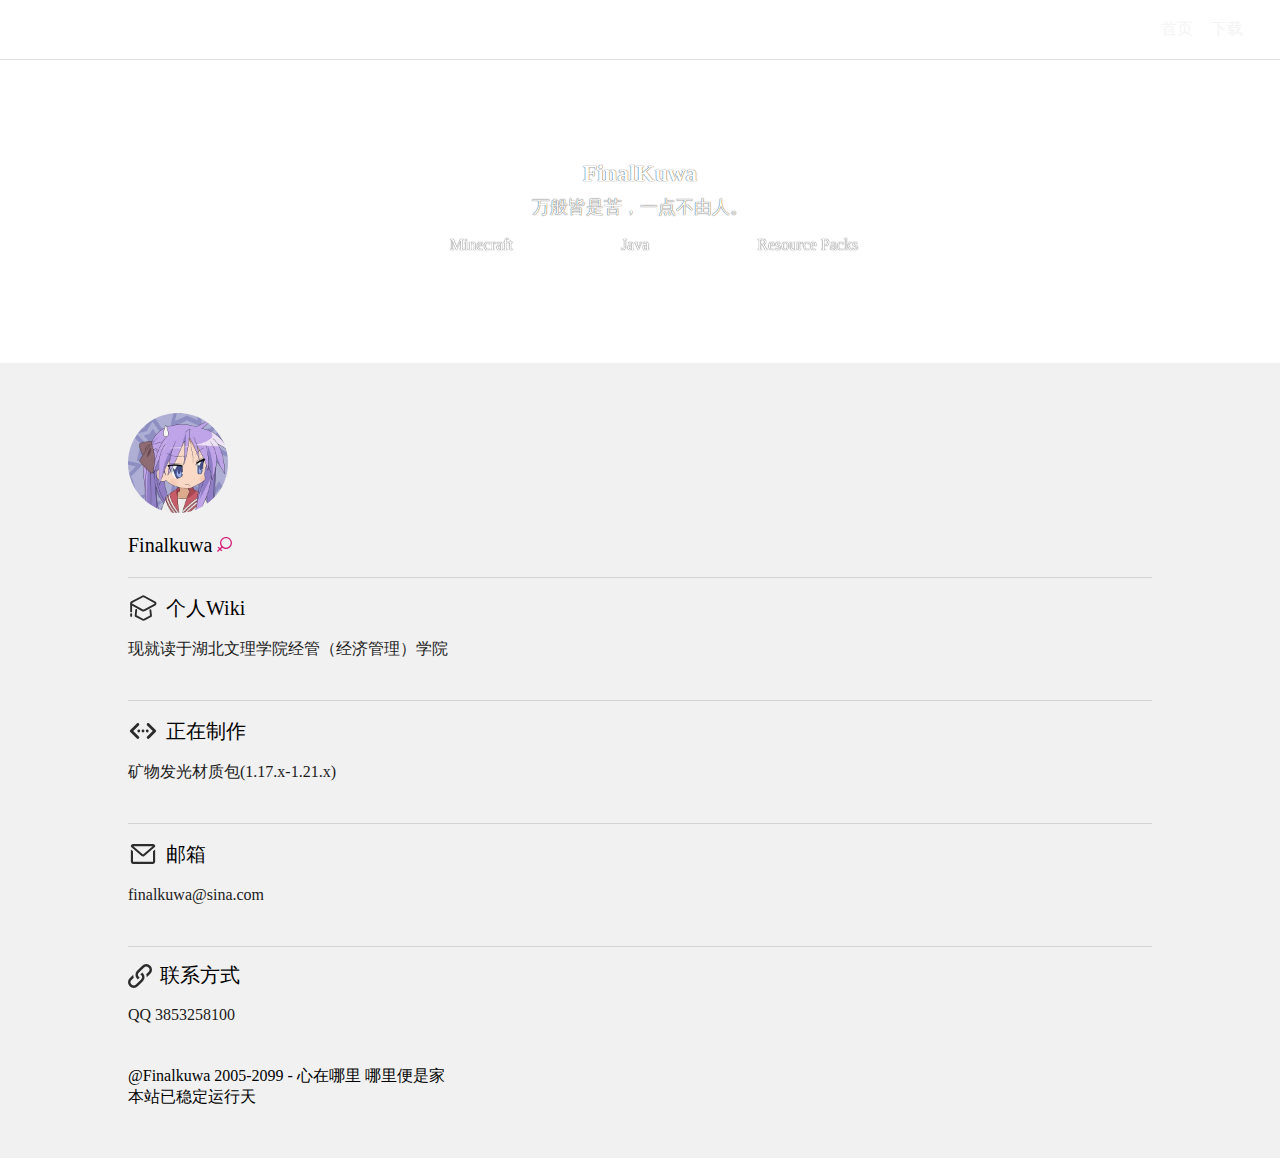
<file: index.html>
<!DOCTYPE html>
<html lang="zh-Hans">
<head>
    <meta charset="UTF-8">
    <meta name="viewport" content="width=device-width, initial-scale=1.0">
    <meta name="description" content="FinalKuwa个人博客-万般皆是苦，一点不由人-我的世界资源包业外爱好者，分享做资源包的日常。">
    <meta name="keywords" content="FinalKuwa,个人博客,Optifine,资源包,Minecraft,宅">
    <title>FinalKuwa</title>
    <link rel="stylesheet" type="text/css" href="assets/css/harmony.css">
    <link rel="stylesheet" type="text/css" href="assets/css/main.css">
</head>
<body>
    <div id="header">
        <div class="navbar">
            <div>
                <button style="display: none;">
                    <svg t="1738932084445" class="icon" viewBox="0 0 1024 1024" version="1.1" xmlns="http://www.w3.org/2000/svg" p-id="4177" width="24" height="24"><path d="M916.238694 290.722314 138.030703 290.722314c-11.30344 0-20.466124-9.162684-20.466124-20.466124s9.162684-20.466124 20.466124-20.466124L916.238694 249.790066c11.30344 0 20.466124 9.162684 20.466124 20.466124S927.542134 290.722314 916.238694 290.722314z" p-id="4178" fill="#ffffff"></path><path d="M936.702772 495.52477c0 11.307533-9.15859 20.466124-20.466124 20.466124l-778.203898 0c-11.307533 0-20.466124-9.15859-20.466124-20.466124 0-11.2973 9.15859-20.466124 20.466124-20.466124l778.203898 0C927.544181 475.058646 936.702772 484.22747 936.702772 495.52477z" p-id="4179" fill="#ffffff"></path><path d="M916.238694 741.263567 138.030703 741.263567c-11.30344 0-20.466124-9.162684-20.466124-20.466124s9.162684-20.466124 20.466124-20.466124L916.238694 700.331319c11.30344 0 20.466124 9.162684 20.466124 20.466124S927.542134 741.263567 916.238694 741.263567z" p-id="4180" fill="#ffffff"></path></svg>
                </button>
            </div>
            <div>
                <a href="index.html">首页</a>
                <a href="downloads.html">下载</a>
            </div>
        </div>
        <div class="profile">
            <div class="name">FinalKuwa</div>
            <div class="descript">万般皆是苦，一点不由人。</div>
            <div class="types">
                <div class="hobby">
                    <svg t="1738932244186" class="icon" viewBox="0 0 1024 1024" version="1.1" xmlns="http://www.w3.org/2000/svg" p-id="5314" width="22" height="22"><path d="M667.794286 117.321143c165.083429 0 270.884571 132.388571 270.884571 310.528 0 138.24-125.110857 290.523429-371.565714 461.604571a96.768 96.768 0 0 1-110.189714 0c-246.491429-171.081143-371.565714-323.328-371.565715-461.604571 0-178.139429 105.764571-310.491429 270.848-310.491429 59.611429 0 100.059429 20.809143 155.794286 68.059429 55.734857-47.250286 96.182857-68.096 155.794286-68.096z m0 63.158857c-41.435429 0-70.253714 15.177143-116.955429 55.04-2.194286 1.828571-14.409143 12.361143-17.92 15.36a32.329143 32.329143 0 0 1-41.801143 0l-17.92-15.36C426.422857 195.657143 397.604571 180.48 356.205714 180.48c-126.025143 0-206.884571 100.790857-206.884571 246.235429 0 110.884571 113.554286 248.539429 344.32 408.137142a32.365714 32.365714 0 0 0 36.717714 0c230.765714-159.597714 344.32-297.252571 344.32-408.137142 0-145.444571-80.859429-246.235429-206.884571-246.235429z" fill="#ffffff" p-id="5315"></path></svg>
                    Minecraft
                </div>
                <div class="devlop">
                    <svg t="1738932296817" class="icon" viewBox="0 0 1024 1024" version="1.1" xmlns="http://www.w3.org/2000/svg" p-id="6413" width="22" height="22"><path d="M942.57152 115.58001778v100.48853333H81.42848v-100.48853333a34.15153778 34.15153778 0 0 1 34.15153778-34.15153778h792.83996444a34.07872 34.07872 0 0 1 34.15153778 34.15153778zM81.42848 908.41998222V298.78954667h902.57635555a41.36049778 41.36049778 0 0 0 41.36049778-41.36049778V115.58001778A116.94535111 116.94535111 0 0 0 908.41998222-1.36533333H115.58001778A116.94535111 116.94535111 0 0 0-1.36533333 115.58001778v792.83996444A116.87253333 116.87253333 0 0 0 115.58001778 1025.36533333h792.83996444A116.87253333 116.87253333 0 0 0 1025.36533333 908.41998222v-102.16334222a41.43331555 41.43331555 0 0 0-82.79381333 0v102.16334222a34.07872 34.07872 0 0 1-34.15153778 34.15153778H115.58001778a34.07872 34.07872 0 0 1-34.15153778-34.15153778z" p-id="6414" fill="#ffffff"></path><path d="M408.74439111 445.22609778a41.43331555 41.43331555 0 0 0-61.53102222-55.34151111L197.93692445 555.69066667a41.43331555 41.43331555 0 0 0 0 55.34151111l149.27644444 165.95171555a41.36049778 41.36049778 0 0 0 61.60384-55.34151111L284.37162667 583.36142222l124.29994666-138.20814222z m0 0l-2.69425778-2.47580445 2.69425778 2.47580445z m295.42172444-13.54410667a41.43331555 41.43331555 0 1 0-77.84220444-28.25329778l-129.10592 339.69493334v0.07281778a41.36049778 41.36049778 0 0 0 77.76938667 28.32611555l129.17873777-339.84056889z m97.93991112 13.54410667l1.09226666 1.16508444 123.20768 137.04305778L802.10602667 721.7152a41.43331555 41.43331555 0 1 0 61.60384 55.34151111l149.13080888-165.95171556-2.62144-2.33016888 2.62144 2.33016888a41.43331555 41.43331555 0 0 0 0-55.3415111l-2.62144 2.33016888 2.62144-2.33016888L863.70986667 389.81176889a41.36049778 41.36049778 0 1 0-61.60384 55.34151111z" p-id="6415" fill="#ffffff"></path></svg>
                    Java
                </div>
                <div class="design">
                    <svg t="1738932340054" class="icon" viewBox="0 0 1024 1024" version="1.1" xmlns="http://www.w3.org/2000/svg" p-id="7804" width="22" height="22"><path d="M716.3 313.8c19-18.9 19-49.7 0-68.6l-69.9-69.9 0.1 0.1c-18.5-18.5-50.3-50.3-95.3-95.2-21.2-20.7-55.5-20.5-76.5 0.5L80.9 474.2c-21.2 21.1-21.2 55.3 0 76.4L474.6 944c21.2 21.1 55.4 21.1 76.5 0l165.1-165c19-18.9 19-49.7 0-68.6-19-18.9-49.7-18.9-68.7 0l-125 125.2c-5.2 5.2-13.3 5.2-18.5 0L189.5 521.4c-5.2-5.2-5.2-13.3 0-18.5l314.4-314.2c0.4-0.4 0.9-0.7 1.3-1.1 5.2-4.1 12.4-3.7 17.2 1.1l125.2 125.1c19 19 49.8 19 68.7 0z" p-id="7805" fill="#ffffff"></path><path d="M408.6 514.4a106.3 106.2 0 1 0 212.6 0 106.3 106.2 0 1 0-212.6 0Z" p-id="7806" fill="#ffffff"></path><path d="M944.8 475.8L821.9 353.5c-19-18.9-49.8-18.9-68.7 0.1-19 18.9-19 49.7 0 68.6l83 82.9c5.2 5.2 5.2 13.3 0 18.5l-81.8 81.7c-19 18.9-19 49.7 0 68.6 19 18.9 49.7 18.9 68.7 0l121.8-121.7c21.1-21.1 21.1-55.2-0.1-76.4z" p-id="7807" fill="#ffffff"></path></svg>
                    Resource Packs
                </div>
            </div>
        </div>
    </div>
    <div id="info">
        <div class="head"></div>
        <div class="name">Finalkuwa <svg t="1738934141230" class="icon" viewBox="0 0 1024 1024" version="1.1" xmlns="http://www.w3.org/2000/svg" p-id="9827" width="24" height="24"><path d="M341.048889 642.730667l88.490667-88.490667 40.220444 40.220444-88.462222 88.490667 60.302222 60.330667-40.220444 40.248889-60.330667-60.359111-88.490667 88.519111-40.248889-40.248889 88.519111-88.462222-60.359111-60.359112 40.248889-40.220444z" fill="#d4237a" p-id="9828"></path><path d="M597.333333 682.666667c-142.222222 0-256-113.777778-256-256s113.777778-256 256-256 256 113.777778 256 256-113.777778 256-256 256z m0-56.888889c110.933333 0 199.111111-88.177778 199.111111-199.111111s-88.177778-199.111111-199.111111-199.111111-199.111111 88.177778-199.111111 199.111111 88.177778 199.111111 199.111111 199.111111z" fill="#d4237a" p-id="9829"></path></svg></div>
        <div class="descript">
            <div class="title">
                <svg t="1738934691341" class="icon" viewBox="0 0 1024 1024" version="1.1" xmlns="http://www.w3.org/2000/svg" p-id="16920" width="30" height="30"><path d="M523.296 144.8c5.216 0 15.328 3.872 30.112 11.488l349.888 195.68c2.368 4.128 2.848 8.096 2.88 10.496 0.032 2.208-0.256 4.992-1.472 7.776l-348.704 184.576c-11.392 5.792-21.856 8.736-31.072 8.736-8.48 0-16.288-2.432-24.608-7.616l-1.536-0.96-1.6-0.864L140.64 358.112c-2.272-4.096-2.752-8-2.784-10.336-0.032-2.176 0.256-4.928 1.408-7.648l354.624-184.704C500.128 152.352 516 144.8 523.296 144.8M523.296 80.8c-17.376 0-34.624 5.952-58.176 17.44L97.472 289.696c-32.16 32.16-31.392 85.536 1.696 118.656l367.168 201.792c18.24 11.424 37.856 17.376 58.56 17.376 19.168 0 39.264-5.088 60.064-15.68l361.536-191.36c32.16-32.16 31.392-85.536-1.696-118.656l-361.088-201.92C558.88 87.008 541.024 80.8 523.296 80.8L523.296 80.8z" fill="#2c2c2c" p-id="16921"></path><path d="M759.968 556.128 759.968 556.128c-17.536 2.24-29.952 18.24-27.744 35.776l18.208 174.88-222.688 121.664-234.912-130.24 19.168-175.328c2.24-17.536-10.176-33.568-27.744-35.776l0 0c-17.536-2.208-33.536 10.176-35.776 27.712l-19.648 205.024c-1.056 11.488 4.8 22.528 14.912 28.096l222.592 117.92c35.168 22.016 75.36 23.68 118.656 1.696l217.344-115.04c10.496-5.568 16.544-16.96 15.264-28.8l-21.856-199.872C793.504 566.304 777.504 553.92 759.968 556.128z" fill="#2c2c2c" p-id="16922"></path><path d="M75.744 367.904l0 264c0 17.664 14.336 32 32 32s32-14.336 32-32l0-264L75.744 367.904z" fill="#2c2c2c" p-id="16923"></path><path d="M107.744 693.92c-17.664 0-32 14.336-32 32l0 60c0 17.664 14.336 32 32 32s32-14.336 32-32l0-60C139.744 708.256 125.408 693.92 107.744 693.92z" fill="#2c2c2c" p-id="16924"></path></svg>
                个人Wiki
            </div>
            <div class="content">
                现就读于湖北文理学院经管（经济管理）学院
            </div>
        </div>
        <div class="descript">
            <div class="title">
                <svg t="1738934466580" class="icon" viewBox="0 0 1024 1024" version="1.1" xmlns="http://www.w3.org/2000/svg" p-id="14279" width="30" height="30"><path d="M368.332 512.332m-48 0a24 24 0 1 0 96 0 24 24 0 1 0-96 0Z" p-id="14280" fill="#2c2c2c"></path><path d="M512.332 512.332m-48 0a24 24 0 1 0 96 0 24 24 0 1 0-96 0Z" p-id="14281" fill="#2c2c2c"></path><path d="M656.332 512.332m-48 0a24 24 0 1 0 96 0 24 24 0 1 0-96 0Z" p-id="14282" fill="#2c2c2c"></path><path d="M336 784c-12.286 0-24.57-4.688-33.942-14.058l-224-224c-18.746-18.746-18.746-49.138 0-67.882l224-224c18.746-18.744 49.136-18.744 67.882 0 18.742 18.744 18.742 49.136 0 67.882L179.882 512l190.058 190.058c18.742 18.744 18.742 49.136 0 67.882C360.566 779.312 348.286 784 336 784z" p-id="14283" fill="#2c2c2c"></path><path d="M688 784c12.286 0 24.57-4.688 33.942-14.058l224-224c18.746-18.746 18.746-49.138 0-67.882l-224-224c-18.746-18.744-49.136-18.744-67.882 0-18.742 18.744-18.742 49.136 0 67.882L844.118 512l-190.058 190.058c-18.742 18.744-18.742 49.136 0 67.882C663.434 779.312 675.714 784 688 784z" p-id="14284" fill="#2c2c2c"></path></svg>
                正在制作
            </div>
            <div class="content">
                矿物发光材质包(1.17.x-1.21.x)
            </div>
        </div>
        <div class="descript">
            <div class="title">
                <svg t="1738934601805" class="icon" viewBox="0 0 1024 1024" version="1.1" xmlns="http://www.w3.org/2000/svg" p-id="15514" width="30" height="30"><path d="M926.47619 355.644952V780.190476a73.142857 73.142857 0 0 1-73.142857 73.142857H170.666667a73.142857 73.142857 0 0 1-73.142857-73.142857V355.644952l73.142857 62.000762V780.190476h682.666666V417.645714l73.142857-62.000762zM853.333333 170.666667a74.044952 74.044952 0 0 1 26.087619 4.778666 72.704 72.704 0 0 1 30.622477 22.186667 73.508571 73.508571 0 0 1 10.678857 17.67619c3.169524 7.509333 5.12 15.652571 5.607619 24.210286L926.47619 243.809524v24.380952L559.469714 581.241905a73.142857 73.142857 0 0 1-91.306666 2.901333l-3.632762-2.925714L97.52381 268.190476v-24.380952a72.899048 72.899048 0 0 1 40.155428-65.292191A72.97219 72.97219 0 0 1 170.666667 170.666667h682.666666z m-10.971428 73.142857H181.638095L512 525.58019 842.361905 243.809524z" p-id="15515" fill="#2c2c2c"></path></svg>
                邮箱
            </div>
            <div class="content">
                finalkuwa@sina.com
            </div>
        </div>
        <div class="descript">
            <div class="title">
                <svg t="1738934288463" class="icon" viewBox="0 0 1024 1024" version="1.1" xmlns="http://www.w3.org/2000/svg" p-id="11871" width="24" height="24"><path d="M953.437043 74.621715l-4.031877-4.031877a242.744566 242.744566 0 0 0-342.325516 0L388.974329 288.759157a242.744566 242.744566 0 0 0 0 342.261518l4.031877 4.031877c7.807761 7.871759 16.127506 14.911543 24.767241 21.439343l79.805556-79.805556a130.683998 130.683998 0 0 1-26.1112-20.095385l-4.031876-4.031876a131.195982 131.195982 0 0 1 0-185.402322L685.477249 149.115433a131.195982 131.195982 0 0 1 185.402322 0l4.031877 4.031877a131.25998 131.25998 0 0 1 0 185.402322L776.290468 437.106614a338.549632 338.549632 0 0 1 24.511249 132.347946l152.635326-152.571327a242.744566 242.744566 0 0 0 0-342.325516zM631.078915 388.916089a240.056648 240.056648 0 0 0-24.703243-21.439343L526.506118 447.3463c9.279716 5.503831 18.111445 12.159628 26.1112 20.095385l4.031876 4.031876a131.195982 131.195982 0 0 1 0 185.402322L338.607872 874.853208a131.195982 131.195982 0 0 1-185.402322 0l-4.031877-4.031877a131.25998 131.25998 0 0 1 0-185.402322L247.794653 586.862027a338.549632 338.549632 0 0 1-24.511249-132.347946L70.648078 607.02141a242.744566 242.744566 0 0 0 0 342.325516l4.031877 4.031877a242.808564 242.808564 0 0 0 342.325516 0l218.105321-218.105321a242.744566 242.744566 0 0 0 0-342.325516l-4.031877-4.031877z" fill="#2c2c2c" p-id="11872"></path></svg>
                联系方式
            </div>
            <div class="content">
                QQ 3853258100
            </div>
        </div>
        <div class="footer">
            @Finalkuwa 2005-2099 - 心在哪里 哪里便是家<br/>
            本站已稳定运行<span id="time"></span>天
        </div>
    </div>
</body>
<script src="assets/js/main.js"></script>
</html>
</file>
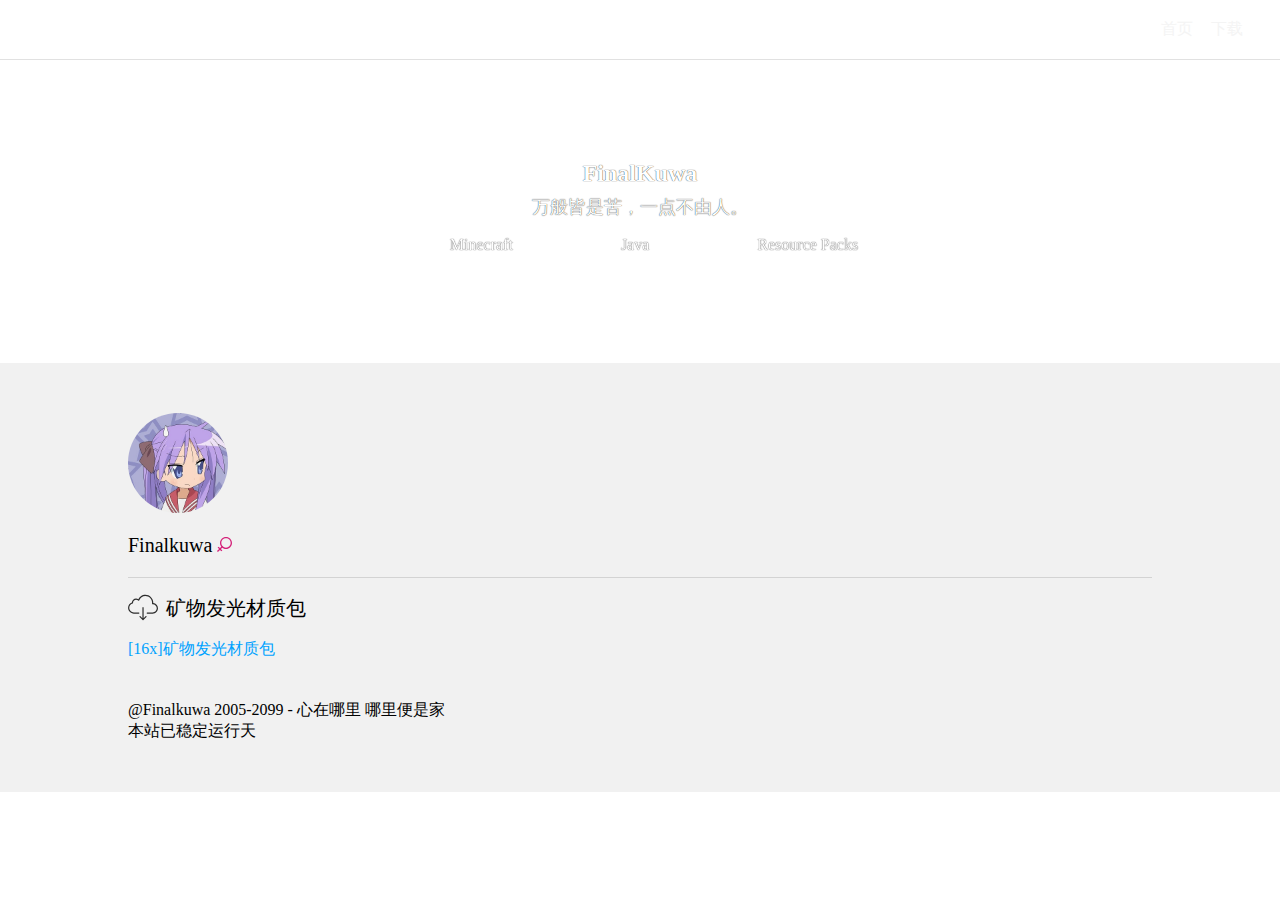
<file: downloads.html>
<!DOCTYPE html>
<html lang="zh-Hans">
<head>
    <meta charset="UTF-8">
    <meta name="viewport" content="width=device-width, initial-scale=1.0">
    <meta name="description" content="FinalKuwa个人博客-万般皆是苦，一点不由人-我的世界资源包业外爱好者，分享做资源包的日常。">
    <meta name="keywords" content="FinalKuwa,个人博客,Optifine,资源包,Minecraft,宅">
    <title>FinalKuwa-下载</title>
    <link rel="stylesheet" type="text/css" href="assets/css/harmony.css">
    <link rel="stylesheet" type="text/css" href="assets/css/main.css">
</head>
<body>
    <div id="header">
        <div class="navbar">
            <div>
                <button style="display: none;">
                    <svg t="1738932084445" class="icon" viewBox="0 0 1024 1024" version="1.1" xmlns="http://www.w3.org/2000/svg" p-id="4177" width="24" height="24"><path d="M916.238694 290.722314 138.030703 290.722314c-11.30344 0-20.466124-9.162684-20.466124-20.466124s9.162684-20.466124 20.466124-20.466124L916.238694 249.790066c11.30344 0 20.466124 9.162684 20.466124 20.466124S927.542134 290.722314 916.238694 290.722314z" p-id="4178" fill="#ffffff"></path><path d="M936.702772 495.52477c0 11.307533-9.15859 20.466124-20.466124 20.466124l-778.203898 0c-11.307533 0-20.466124-9.15859-20.466124-20.466124 0-11.2973 9.15859-20.466124 20.466124-20.466124l778.203898 0C927.544181 475.058646 936.702772 484.22747 936.702772 495.52477z" p-id="4179" fill="#ffffff"></path><path d="M916.238694 741.263567 138.030703 741.263567c-11.30344 0-20.466124-9.162684-20.466124-20.466124s9.162684-20.466124 20.466124-20.466124L916.238694 700.331319c11.30344 0 20.466124 9.162684 20.466124 20.466124S927.542134 741.263567 916.238694 741.263567z" p-id="4180" fill="#ffffff"></path></svg>
                </button>
            </div>
            <div>
                <a href="index.html">首页</a>
                <a href="downloads.html">下载</a>
            </div>
        </div>
        <div class="profile">
            <div class="name">FinalKuwa</div>
            <div class="descript">万般皆是苦，一点不由人。</div>
            <div class="types">
                <div class="hobby">
                    <svg t="1738932244186" class="icon" viewBox="0 0 1024 1024" version="1.1" xmlns="http://www.w3.org/2000/svg" p-id="5314" width="22" height="22"><path d="M667.794286 117.321143c165.083429 0 270.884571 132.388571 270.884571 310.528 0 138.24-125.110857 290.523429-371.565714 461.604571a96.768 96.768 0 0 1-110.189714 0c-246.491429-171.081143-371.565714-323.328-371.565715-461.604571 0-178.139429 105.764571-310.491429 270.848-310.491429 59.611429 0 100.059429 20.809143 155.794286 68.059429 55.734857-47.250286 96.182857-68.096 155.794286-68.096z m0 63.158857c-41.435429 0-70.253714 15.177143-116.955429 55.04-2.194286 1.828571-14.409143 12.361143-17.92 15.36a32.329143 32.329143 0 0 1-41.801143 0l-17.92-15.36C426.422857 195.657143 397.604571 180.48 356.205714 180.48c-126.025143 0-206.884571 100.790857-206.884571 246.235429 0 110.884571 113.554286 248.539429 344.32 408.137142a32.365714 32.365714 0 0 0 36.717714 0c230.765714-159.597714 344.32-297.252571 344.32-408.137142 0-145.444571-80.859429-246.235429-206.884571-246.235429z" fill="#ffffff" p-id="5315"></path></svg>
                    Minecraft
                </div>
                <div class="devlop">
                    <svg t="1738932296817" class="icon" viewBox="0 0 1024 1024" version="1.1" xmlns="http://www.w3.org/2000/svg" p-id="6413" width="22" height="22"><path d="M942.57152 115.58001778v100.48853333H81.42848v-100.48853333a34.15153778 34.15153778 0 0 1 34.15153778-34.15153778h792.83996444a34.07872 34.07872 0 0 1 34.15153778 34.15153778zM81.42848 908.41998222V298.78954667h902.57635555a41.36049778 41.36049778 0 0 0 41.36049778-41.36049778V115.58001778A116.94535111 116.94535111 0 0 0 908.41998222-1.36533333H115.58001778A116.94535111 116.94535111 0 0 0-1.36533333 115.58001778v792.83996444A116.87253333 116.87253333 0 0 0 115.58001778 1025.36533333h792.83996444A116.87253333 116.87253333 0 0 0 1025.36533333 908.41998222v-102.16334222a41.43331555 41.43331555 0 0 0-82.79381333 0v102.16334222a34.07872 34.07872 0 0 1-34.15153778 34.15153778H115.58001778a34.07872 34.07872 0 0 1-34.15153778-34.15153778z" p-id="6414" fill="#ffffff"></path><path d="M408.74439111 445.22609778a41.43331555 41.43331555 0 0 0-61.53102222-55.34151111L197.93692445 555.69066667a41.43331555 41.43331555 0 0 0 0 55.34151111l149.27644444 165.95171555a41.36049778 41.36049778 0 0 0 61.60384-55.34151111L284.37162667 583.36142222l124.29994666-138.20814222z m0 0l-2.69425778-2.47580445 2.69425778 2.47580445z m295.42172444-13.54410667a41.43331555 41.43331555 0 1 0-77.84220444-28.25329778l-129.10592 339.69493334v0.07281778a41.36049778 41.36049778 0 0 0 77.76938667 28.32611555l129.17873777-339.84056889z m97.93991112 13.54410667l1.09226666 1.16508444 123.20768 137.04305778L802.10602667 721.7152a41.43331555 41.43331555 0 1 0 61.60384 55.34151111l149.13080888-165.95171556-2.62144-2.33016888 2.62144 2.33016888a41.43331555 41.43331555 0 0 0 0-55.3415111l-2.62144 2.33016888 2.62144-2.33016888L863.70986667 389.81176889a41.36049778 41.36049778 0 1 0-61.60384 55.34151111z" p-id="6415" fill="#ffffff"></path></svg>
                    Java
                </div>
                <div class="design">
                    <svg t="1738932340054" class="icon" viewBox="0 0 1024 1024" version="1.1" xmlns="http://www.w3.org/2000/svg" p-id="7804" width="22" height="22"><path d="M716.3 313.8c19-18.9 19-49.7 0-68.6l-69.9-69.9 0.1 0.1c-18.5-18.5-50.3-50.3-95.3-95.2-21.2-20.7-55.5-20.5-76.5 0.5L80.9 474.2c-21.2 21.1-21.2 55.3 0 76.4L474.6 944c21.2 21.1 55.4 21.1 76.5 0l165.1-165c19-18.9 19-49.7 0-68.6-19-18.9-49.7-18.9-68.7 0l-125 125.2c-5.2 5.2-13.3 5.2-18.5 0L189.5 521.4c-5.2-5.2-5.2-13.3 0-18.5l314.4-314.2c0.4-0.4 0.9-0.7 1.3-1.1 5.2-4.1 12.4-3.7 17.2 1.1l125.2 125.1c19 19 49.8 19 68.7 0z" p-id="7805" fill="#ffffff"></path><path d="M408.6 514.4a106.3 106.2 0 1 0 212.6 0 106.3 106.2 0 1 0-212.6 0Z" p-id="7806" fill="#ffffff"></path><path d="M944.8 475.8L821.9 353.5c-19-18.9-49.8-18.9-68.7 0.1-19 18.9-19 49.7 0 68.6l83 82.9c5.2 5.2 5.2 13.3 0 18.5l-81.8 81.7c-19 18.9-19 49.7 0 68.6 19 18.9 49.7 18.9 68.7 0l121.8-121.7c21.1-21.1 21.1-55.2-0.1-76.4z" p-id="7807" fill="#ffffff"></path></svg>
                    Resource Packs
                </div>
            </div>
        </div>
    </div>
    <div id="info">
        <div class="head"></div>
        <div class="name">Finalkuwa <svg t="1738934141230" class="icon" viewBox="0 0 1024 1024" version="1.1" xmlns="http://www.w3.org/2000/svg" p-id="9827" width="24" height="24"><path d="M341.048889 642.730667l88.490667-88.490667 40.220444 40.220444-88.462222 88.490667 60.302222 60.330667-40.220444 40.248889-60.330667-60.359111-88.490667 88.519111-40.248889-40.248889 88.519111-88.462222-60.359111-60.359112 40.248889-40.220444z" fill="#d4237a" p-id="9828"></path><path d="M597.333333 682.666667c-142.222222 0-256-113.777778-256-256s113.777778-256 256-256 256 113.777778 256 256-113.777778 256-256 256z m0-56.888889c110.933333 0 199.111111-88.177778 199.111111-199.111111s-88.177778-199.111111-199.111111-199.111111-199.111111 88.177778-199.111111 199.111111 88.177778 199.111111 199.111111 199.111111z" fill="#d4237a" p-id="9829"></path></svg></div>
        <div class="descript">
            <div class="title">
                <svg t="1738984513704" class="icon" viewBox="0 0 1024 1024" version="1.1" xmlns="http://www.w3.org/2000/svg" p-id="4189" width="30" height="30"><path d="M1022.955204 522.570753c0 100.19191-81.516572 181.698249-181.718715 181.698249l-185.637977 0c-11.2973 0-20.466124-9.168824-20.466124-20.466124 0-11.307533 9.168824-20.466124 20.466124-20.466124l185.637977 0c77.628008 0 140.786467-63.148226 140.786467-140.766001 0-77.423347-62.841234-140.448776-140.203182-140.766001-0.419556 0.030699-0.818645 0.051165-1.217734 0.061398-5.945409 0.143263-11.686157-2.292206-15.687284-6.702656-4.001127-4.400217-5.894244-10.335393-5.167696-16.250102 1.330298-10.806113 1.944282-19.760043 1.944282-28.192086 0-60.763922-23.658839-117.884874-66.617234-160.833035-42.968627-42.968627-100.089579-66.617234-160.843268-66.617234-47.368844 0-92.742241 14.449084-131.208321 41.781592-37.616736 26.738991-65.952084 63.700811-81.925894 106.884332-2.425236 6.538927-8.012488 11.399631-14.827707 12.893658-6.815219 1.483794-13.927197-0.603751-18.859533-5.54632-19.289322-19.330254-44.943608-29.972639-72.245418-29.972639-56.322773 0-102.146425 45.813419-102.146425 102.125959 0 0.317225 0.040932 0.982374 0.092098 1.627057 0.061398 0.920976 0.122797 1.831718 0.153496 2.762927 0.337691 9.465582-5.863545 17.928325-15.001669 20.455891-32.356942 8.933463-61.541635 28.550243-82.181721 55.217602-21.305235 27.516704-32.571836 60.508096-32.571836 95.41307 0 86.244246 70.188572 156.422585 156.443052 156.422585l169.981393 0c11.2973 0 20.466124 9.15859 20.466124 20.466124 0 11.2973-9.168824 20.466124-20.466124 20.466124l-169.981393 0c-108.828614 0-197.3753-88.536452-197.3753-197.354833 0-44.053332 14.223956-85.712127 41.126676-120.473839 22.809495-29.460985 53.897537-52.086285 88.710414-64.816215 5.065366-74.322729 67.149353-133.2447 142.751215-133.2447 28.386514 0 55.504128 8.217149 78.651314 23.52581 19.657712-39.868009 48.842405-74.169233 85.497233-100.212376 45.434795-32.295544 99.004875-49.354058 154.918325-49.354058 71.692832 0 139.087778 27.915793 189.782368 78.600149 50.694589 50.694589 78.610382 118.089535 78.610382 189.782368 0 3.704368-0.102331 7.470135-0.296759 11.368932C952.633602 352.568894 1022.955204 429.511287 1022.955204 522.570753z" p-id="4190" fill="#2c2c2c"></path><path d="M629.258611 820.711014l-102.023628 102.013395c-3.990894 4.001127-9.230222 5.996574-14.46955 5.996574s-10.478655-1.995447-14.46955-5.996574l-102.023628-102.013395c-7.992021-7.992021-7.992021-20.947078 0-28.939099s20.947078-8.002254 28.939099 0l67.087954 67.077721 0-358.699522c0-11.2973 9.15859-20.466124 20.466124-20.466124 11.307533 0 20.466124 9.168824 20.466124 20.466124l0 358.699522 67.087954-67.077721c7.992021-8.002254 20.947078-7.992021 28.939099 0S637.250632 812.718993 629.258611 820.711014z" p-id="4191" fill="#2c2c2c"></path></svg>
                矿物发光材质包
            </div>
            <div class="content">
                <a href="downpage/down_1.html">[16x]矿物发光材质包</a>
            </div>
        </div>
        <div class="footer">
            @Finalkuwa 2005-2099 - 心在哪里 哪里便是家<br/>
            本站已稳定运行<span id="time"></span>天
        </div>
    </div>
</body>
<script src="assets/js/main.js"></script>
</html>
</file>
<file: assets/css/harmony.css>
@font-face {
  font-family: 'HarmonyOS_Regular';
  font-style: normal;
  font-weight: 400;
  font-display: swap;
  src: url('https://s1.hdslb.com/bfs/static/jinkela/long/font/HarmonyOS_Regular.a.woff2') format('woff2');
  unicode-range: U+9aa2-ffe5;
}
@font-face {
  font-family: 'HarmonyOS_Regular';
  font-style: normal;
  font-weight: 400;
  font-display: swap;
  src: url('https://s1.hdslb.com/bfs/static/jinkela/long/font/HarmonyOS_Regular.b.woff2') format('woff2');
  unicode-range: U+8983-9aa0;
}
@font-face {
  font-family: 'HarmonyOS_Regular';
  font-style: normal;
  font-weight: 400;
  font-display: swap;
  src: url('https://s1.hdslb.com/bfs/static/jinkela/long/font/HarmonyOS_Regular.c.woff2') format('woff2');
  unicode-range: U+78f2-897b;
}
@font-face {
  font-family: 'HarmonyOS_Regular';
  font-style: normal;
  font-weight: 400;
  font-display: swap;
  src: url('https://s1.hdslb.com/bfs/static/jinkela/long/font/HarmonyOS_Regular.d.woff2') format('woff2');
  unicode-range: U+646d-78d9;
}
@font-face {
  font-family: 'HarmonyOS_Regular';
  font-style: normal;
  font-weight: 400;
  font-display: swap;
  src: url('https://s1.hdslb.com/bfs/static/jinkela/long/font/HarmonyOS_Regular.e.woff2') format('woff2');
  unicode-range: U+30e0-6445;
}
@font-face {
  font-family: 'HarmonyOS_Regular';
  font-style: normal;
  font-weight: 400;
  font-display: swap;
  src: url('https://s1.hdslb.com/bfs/static/jinkela/long/font/HarmonyOS_Regular.f.woff2') format('woff2');
  unicode-range: U+101-30df;
}
@font-face {
  font-family: 'HarmonyOS_Regular';
  font-style: normal;
  font-weight: 400;
  font-display: swap;
  src: url('https://s1.hdslb.com/bfs/static/jinkela/long/font/HarmonyOS_Regular.g.woff2') format('woff2');
  unicode-range: U+9aa8,U+9ab8,U+9ad3,U+9ad8,U+9b03,U+9b3c,U+9b41-9b42,U+9b44,U+9b4f,U+9b54,U+9c7c,U+9c81,U+9c8d,U+9c9c,U+9ca4,U+9cb8,U+9cc3,U+9cd6,U+9cde,U+9e1f,U+9e21,U+9e23,U+9e25-9e26,U+9e2d,U+9e2f,U+9e33,U+9e35,U+9e3d,U+9e3f,U+9e43,U+9e45,U+9e4a,U+9e4f,U+9e64,U+9e70,U+9e7f,U+9e93,U+9ea6,U+9ebb,U+9ec4,U+9ecd-9ece,U+9ed1,U+9ed4,U+9ed8,U+9f0e,U+9f13,U+9f20,U+9f3b,U+9f50,U+9f7f,U+9f84,U+9f8b,U+9f99-9f9a,U+9f9f,U+ff01,U+ff08-ff09,U+ff0c,U+ff1a-ff1b,U+ff1f;
}
@font-face {
  font-family: 'HarmonyOS_Regular';
  font-style: normal;
  font-weight: 400;
  font-display: swap;
  src: url('https://s1.hdslb.com/bfs/static/jinkela/long/font/HarmonyOS_Regular.h.woff2') format('woff2');
  unicode-range: U+975b,U+975e,U+9760-9762,U+9769,U+9773-9774,U+9776,U+978b,U+978d,U+9798,U+97a0,U+97ad,U+97e6-97e7,U+97e9,U+97ed,U+97f3,U+97f5-97f6,U+9875-9877,U+9879-987b,U+987d-987f,U+9881-9882,U+9884-9888,U+988a,U+9890-9891,U+9893,U+9896-9898,U+989c-989d,U+98a0,U+98a4,U+98a7,U+98ce,U+98d8,U+98de-98df,U+9910,U+9965,U+996d-9972,U+9975-9976,U+997a,U+997c,U+997f,U+9981,U+9985-9986,U+9988,U+998b,U+998f,U+9992,U+9996,U+9999,U+9a6c-9a71,U+9a73-9a74,U+9a76,U+9a79,U+9a7b-9a7c,U+9a7e,U+9a82,U+9a84,U+9a86-9a87,U+9a8b-9a8c,U+9a8f,U+9a91,U+9a97,U+9a9a,U+9aa1,U+9aa4;
}
@font-face {
  font-family: 'HarmonyOS_Regular';
  font-style: normal;
  font-weight: 400;
  font-display: swap;
  src: url('https://s1.hdslb.com/bfs/static/jinkela/long/font/HarmonyOS_Regular.i.woff2') format('woff2');
  unicode-range: U+9570,U+9576,U+957f,U+95e8,U+95ea,U+95ed-95f0,U+95f2,U+95f4,U+95f7-95fb,U+95fd,U+9600-9602,U+9605,U+9609,U+960e,U+9610-9611,U+9614,U+961c,U+961f,U+962e,U+9632-9636,U+963b,U+963f-9640,U+9644-9648,U+964b-964d,U+9650,U+9655,U+965b,U+9661-9662,U+9664,U+9668-966a,U+9675-9677,U+9685-9686,U+968b,U+968f-9690,U+9694,U+9698-9699,U+969c,U+96a7,U+96b6,U+96be,U+96c0-96c1,U+96c4-96c7,U+96cc-96cd,U+96cf,U+96d5,U+96e8,U+96ea,U+96f6-96f7,U+96f9,U+96fe,U+9700,U+9704,U+9707,U+9709,U+970d,U+9713,U+9716,U+971c,U+971e,U+9732,U+9738-9739,U+9752,U+9756,U+9759;
}
@font-face {
  font-family: 'HarmonyOS_Regular';
  font-style: normal;
  font-weight: 400;
  font-display: swap;
  src: url('https://s1.hdslb.com/bfs/static/jinkela/long/font/HarmonyOS_Regular.j.woff2') format('woff2');
  unicode-range: U+9179,U+917f,U+9187,U+9189,U+918b,U+918d,U+9190,U+9192,U+919a-919b,U+91ba,U+91c7,U+91c9-91ca,U+91cc-91cf,U+91d1,U+91dc,U+9274,U+93d6,U+9488-9489,U+948e,U+9492-9493,U+9497,U+9499,U+949d-94a3,U+94a5-94a9,U+94ae,U+94b1,U+94b3,U+94b5,U+94bb,U+94be,U+94c0-94c3,U+94c5-94c6,U+94dc-94dd,U+94e1,U+94e3,U+94ec-94ed,U+94f0-94f2,U+94f6,U+94f8,U+94fa,U+94fe,U+9500-9501,U+9504-9505,U+9508,U+950b-950c,U+9510-9511,U+9517,U+9519-951a,U+9521,U+9523-9526,U+9528,U+952d-9530,U+9539,U+953b,U+9540-9541,U+9547,U+954a,U+954d,U+9550-9551,U+955c,U+9563,U+956d;
}
@font-face {
  font-family: 'HarmonyOS_Regular';
  font-style: normal;
  font-weight: 400;
  font-display: swap;
  src: url('https://s1.hdslb.com/bfs/static/jinkela/long/font/HarmonyOS_Regular.k.woff2') format('woff2');
  unicode-range: U+9001-9003,U+9005-9006,U+9009-900a,U+900d,U+900f-9012,U+9014,U+9017,U+901a-901b,U+901d-9022,U+902e,U+9038,U+903b-903c,U+903e,U+9041-9042,U+9044,U+9047,U+904d,U+904f-9053,U+9057,U+905b,U+9062-9063,U+9065,U+9068,U+906d-906e,U+9075,U+907d,U+907f-9080,U+9082-9083,U+908b,U+9091,U+9093,U+9099,U+90a2-90a3,U+90a6,U+90aa,U+90ae-90af,U+90b1,U+90b5,U+90b8-90b9,U+90bb,U+90c1,U+90ca,U+90ce,U+90d1,U+90dd,U+90e1,U+90e7-90e8,U+90ed,U+90f4,U+90f8,U+90fd,U+9102,U+9119,U+9149,U+914b-914d,U+9152,U+9157,U+915a,U+915d-915e,U+9161,U+9163,U+9165,U+916a,U+916c,U+916e,U+9171,U+9175-9178;
}
@font-face {
  font-family: 'HarmonyOS_Regular';
  font-style: normal;
  font-weight: 400;
  font-display: swap;
  src: url('https://s1.hdslb.com/bfs/static/jinkela/long/font/HarmonyOS_Regular.l.woff2') format('woff2');
  unicode-range: U+8e44,U+8e47-8e48,U+8e4a-8e4b,U+8e51,U+8e59,U+8e66,U+8e6c-8e6d,U+8e6f,U+8e72,U+8e74,U+8e76,U+8e7f,U+8e81,U+8e87,U+8e8f,U+8eab-8eac,U+8eaf,U+8eb2,U+8eba,U+8f66-8f69,U+8f6c,U+8f6e-8f72,U+8f74,U+8f7b,U+8f7d,U+8f7f,U+8f83-8f8a,U+8f8d-8f8e,U+8f90-8f91,U+8f93,U+8f95-8f99,U+8f9b-8f9c,U+8f9e-8f9f,U+8fa3,U+8fa8-8fa9,U+8fab,U+8fb0-8fb1,U+8fb9,U+8fbd-8fbe,U+8fc1-8fc2,U+8fc4-8fc5,U+8fc7-8fc8,U+8fce,U+8fd0-8fd1,U+8fd3-8fd5,U+8fd8-8fd9,U+8fdb-8fdf,U+8fe2,U+8fe6,U+8fe8,U+8fea-8feb,U+8fed,U+8ff0,U+8ff3,U+8ff7-8ff9,U+8ffd,U+9000;
}
@font-face {
  font-family: 'HarmonyOS_Regular';
  font-style: normal;
  font-weight: 400;
  font-display: swap;
  src: url('https://s1.hdslb.com/bfs/static/jinkela/long/font/HarmonyOS_Regular.m.woff2') format('woff2');
  unicode-range: U+8d24-8d31,U+8d34-8d35,U+8d37-8d3f,U+8d41-8d45,U+8d48,U+8d4a-8d4c,U+8d4e-8d50,U+8d54,U+8d56,U+8d58,U+8d5a-8d5b,U+8d5d-8d5e,U+8d60-8d64,U+8d66-8d67,U+8d6b,U+8d70,U+8d74-8d77,U+8d81,U+8d85,U+8d8a-8d8b,U+8d9f,U+8da3,U+8db3-8db4,U+8db8,U+8dbe-8dbf,U+8dc3-8dc4,U+8dcb-8dcc,U+8dd1,U+8dd7,U+8ddb,U+8ddd,U+8ddf,U+8de4,U+8de8,U+8dea,U+8def,U+8df3,U+8df5,U+8df7,U+8dfa-8dfb,U+8e09-8e0a,U+8e0c,U+8e0f,U+8e1d-8e1e,U+8e22,U+8e29-8e2a,U+8e2e,U+8e31,U+8e35,U+8e39,U+8e42;
}
@font-face {
  font-family: 'HarmonyOS_Regular';
  font-style: normal;
  font-weight: 400;
  font-display: swap;
  src: url('https://s1.hdslb.com/bfs/static/jinkela/long/font/HarmonyOS_Regular.n.woff2') format('woff2');
  unicode-range: U+8bc9-8bcd,U+8bcf,U+8bd1,U+8bd3,U+8bd5,U+8bd7-8bd8,U+8bda-8bdb,U+8bdd-8bde,U+8be0-8be9,U+8beb-8bf5,U+8bf7-8bf8,U+8bfa-8bfb,U+8bfd-8c01,U+8c03-8c06,U+8c08,U+8c0a-8c0b,U+8c0d-8c13,U+8c15,U+8c17,U+8c19-8c1c,U+8c22-8c24,U+8c26-8c2a,U+8c2c-8c2d,U+8c30-8c35,U+8c37,U+8c41,U+8c46,U+8c4c,U+8c61-8c62,U+8c6a-8c6b,U+8c79-8c7a,U+8c82,U+8c89,U+8c8c,U+8d1d-8d1f,U+8d21-8d23;
}
@font-face {
  font-family: 'HarmonyOS_Regular';
  font-style: normal;
  font-weight: 400;
  font-display: swap;
  src: url('https://s1.hdslb.com/bfs/static/jinkela/long/font/HarmonyOS_Regular.o.woff2') format('woff2');
  unicode-range: U+889c,U+88a4,U+88ab,U+88ad,U+88b1,U+88c1-88c2,U+88c5-88c6,U+88c9,U+88d4-88d5,U+88d8-88d9,U+88df,U+88e3-88e4,U+88e8,U+88f1,U+88f3-88f4,U+88f8-88f9,U+88fe,U+8902,U+8910,U+8912-8913,U+891a-891b,U+8921,U+8925,U+892a-892b,U+8934,U+8936,U+8941,U+8944,U+895e-895f,U+8966,U+897f,U+8981,U+8986,U+89c1-89c2,U+89c4-89c6,U+89c8-89cb,U+89ce,U+89d0-89d2,U+89e3,U+89e5-89e6,U+8a00,U+8a07,U+8a79,U+8a89-8a8a,U+8a93,U+8b66,U+8b6c,U+8ba1-8bab,U+8bad-8bb0,U+8bb2-8bb3,U+8bb6-8bba,U+8bbc-8bc1,U+8bc4-8bc6,U+8bc8;
}
@font-face {
  font-family: 'HarmonyOS_Regular';
  font-style: normal;
  font-weight: 400;
  font-display: swap;
  src: url('https://s1.hdslb.com/bfs/static/jinkela/long/font/HarmonyOS_Regular.p.woff2') format('woff2');
  unicode-range: U+8695,U+869c,U+86a3-86a4,U+86a7,U+86aa,U+86af,U+86b1,U+86c0,U+86c6-86c7,U+86ca-86cb,U+86d0,U+86d4,U+86d9,U+86db,U+86df,U+86e4,U+86ee,U+86f0,U+86f9,U+86fe,U+8700,U+8702-8703,U+8708-8709,U+870d,U+8712-8713,U+8715,U+8717-8718,U+871a,U+871c,U+8721,U+8725,U+8734,U+8737,U+873b,U+873f,U+8747,U+8749,U+874c,U+874e,U+8757,U+8759,U+8760,U+8763,U+8774,U+8776,U+877c,U+8782-8783,U+8785,U+878d,U+8793,U+879f,U+87af,U+87b3,U+87ba,U+87c6,U+87ca,U+87d1-87d2,U+87e0,U+87e5,U+87f9,U+87fe,U+8815,U+8822,U+8839,U+8840,U+8845,U+884c-884d,U+8854,U+8857,U+8859,U+8861,U+8863,U+8865,U+8868,U+886b-886c,U+8870,U+8877,U+887d-887f,U+8881-8882,U+8884-8885,U+8888,U+888b,U+888d,U+8892,U+8896;
}
@font-face {
  font-family: 'HarmonyOS_Regular';
  font-style: normal;
  font-weight: 400;
  font-display: swap;
  src: url('https://s1.hdslb.com/bfs/static/jinkela/long/font/HarmonyOS_Regular.q.woff2') format('woff2');
  unicode-range: U+83dc-83dd,U+83e0,U+83e9,U+83f1-83f2,U+8403-8404,U+840b-840e,U+841d,U+8424-8428,U+843d,U+8451,U+8457,U+8459,U+845b,U+8461,U+8463,U+8469,U+846b-846c,U+8471,U+8475,U+847a,U+8482,U+848b,U+8499,U+849c,U+84b2,U+84b8,U+84bf,U+84c4,U+84c9,U+84d1,U+84d6,U+84dd,U+84df,U+84e6,U+84ec,U+8511,U+8513,U+8517,U+851a,U+851f,U+8521,U+852b-852c,U+8537,U+853b-853d,U+8549-854a,U+8559,U+8574,U+857e,U+8584,U+8587,U+858f,U+859b,U+85aa,U+85af-85b0,U+85c9,U+85cf-85d0,U+85d3,U+85d5,U+85e4,U+85e9,U+85fb,U+8611,U+8638,U+864e-8651,U+8654,U+865a,U+865e,U+866b-866c,U+8671,U+8679,U+867d-867e,U+8680-8682,U+868a,U+868c-868d,U+8693;
}
@font-face {
  font-family: 'HarmonyOS_Regular';
  font-style: normal;
  font-weight: 400;
  font-display: swap;
  src: url('https://s1.hdslb.com/bfs/static/jinkela/long/font/HarmonyOS_Regular.r.woff2') format('woff2');
  unicode-range: U+8273,U+827a,U+827e,U+8282,U+828a-828b,U+828d,U+8292,U+8299,U+829c-829d,U+82a5-82a6,U+82a9,U+82ab-82ad,U+82af,U+82b1,U+82b3,U+82b7-82b9,U+82bd,U+82c7,U+82cd,U+82cf,U+82d1,U+82d3-82d4,U+82d7,U+82db,U+82de-82df,U+82e3,U+82e5-82e6,U+82eb,U+82ef,U+82f1,U+82f9,U+82fb,U+8301-8305,U+8309,U+830e,U+8314,U+8317,U+8327-8328,U+832b-832c,U+832f,U+8335-8336,U+8338-8339,U+8340,U+8346-8347,U+8349,U+834f-8352,U+8354,U+835a,U+835c,U+8361,U+8363-8364,U+8367,U+836b,U+836f,U+8377,U+837c,U+8386,U+8389,U+838e,U+8393,U+839e,U+83a0,U+83ab,U+83b1-83b4,U+83b7,U+83b9-83ba,U+83bd,U+83c1,U+83c5,U+83c7,U+83ca,U+83cc,U+83cf;
}
@font-face {
  font-family: 'HarmonyOS_Regular';
  font-style: normal;
  font-weight: 400;
  font-display: swap;
  src: url('https://s1.hdslb.com/bfs/static/jinkela/long/font/HarmonyOS_Regular.s.woff2') format('woff2');
  unicode-range: U+80de,U+80e1,U+80e7,U+80ea-80eb,U+80ed,U+80ef-80f0,U+80f3-80f4,U+80f6,U+80f8,U+80fa,U+80fd,U+8102,U+8106,U+8109-810a,U+810d,U+810f-8111,U+8113-8114,U+8116,U+8118,U+811a,U+812f,U+8131,U+8138,U+813e,U+8146,U+814a-814c,U+8150-8151,U+8154-8155,U+8165,U+816e,U+8170,U+8174,U+8179-817c,U+817e-8180,U+818a,U+818f,U+8198,U+819b-819d,U+81a8,U+81b3,U+81ba-81bb,U+81c0,U+81c2-81c3,U+81c6,U+81ca,U+81e3,U+81ea,U+81ec-81ed,U+81f3-81f4,U+81fb-81fc,U+81fe,U+8200,U+8205-8206,U+820c-820d,U+8210,U+8212,U+8214,U+821c,U+821e-821f,U+822a-822c,U+8230-8231,U+8235-8239,U+8247,U+8258,U+826f-8270,U+8272;
}
@font-face {
  font-family: 'HarmonyOS_Regular';
  font-style: normal;
  font-weight: 400;
  font-display: swap;
  src: url('https://s1.hdslb.com/bfs/static/jinkela/long/font/HarmonyOS_Regular.t.woff2') format('woff2');
  unicode-range: U+7f72,U+7f81,U+7f8a,U+7f8c,U+7f8e,U+7f94,U+7f9a,U+7f9e,U+7fa1,U+7fa4,U+7fb2,U+7fb8-7fb9,U+7fbd,U+7fc1,U+7fc5,U+7fcc,U+7fce,U+7fd4-7fd5,U+7fd8,U+7fdf-7fe1,U+7fe6,U+7fe9,U+7ff0-7ff1,U+7ff3,U+7ffb-7ffc,U+8000-8001,U+8003,U+8005,U+800c-800d,U+8010,U+8012,U+8015,U+8017-8019,U+8027,U+802a,U+8033,U+8036-8038,U+803b,U+803d,U+803f,U+8042,U+8046,U+804a-804c,U+8052,U+8054,U+8058,U+805a,U+806a,U+807f,U+8083-8084,U+8086-8087,U+8089,U+808b-808c,U+8096,U+8098,U+809a-809b,U+809d,U+80a0-80a2,U+80a4-80a5,U+80a9-80aa,U+80ae-80af,U+80b2,U+80b4,U+80ba,U+80be-80c1,U+80c3-80c4,U+80c6,U+80cc,U+80ce,U+80d6,U+80da-80dc;
}
@font-face {
  font-family: 'HarmonyOS_Regular';
  font-style: normal;
  font-weight: 400;
  font-display: swap;
  src: url('https://s1.hdslb.com/bfs/static/jinkela/long/font/HarmonyOS_Regular.u.woff2') format('woff2');
  unicode-range: U+7eb5-7eba,U+7ebd,U+7ebf,U+7ec2-7eca,U+7ecd-7ed5,U+7ed8-7edf,U+7ee1-7ee3,U+7ee5-7ee7,U+7ee9-7eeb,U+7eed,U+7eef-7ef0,U+7ef3-7ef8,U+7efc-7efd,U+7eff-7f00,U+7f04-7f09,U+7f0e-7f0f,U+7f13-7f16,U+7f18,U+7f1a,U+7f1c-7f1d,U+7f1f-7f22,U+7f24-7f26,U+7f28-7f2a,U+7f2d-7f2e,U+7f30,U+7f34,U+7f38,U+7f3a,U+7f42,U+7f50-7f51,U+7f54-7f55,U+7f57,U+7f5a,U+7f61-7f62,U+7f69-7f6a,U+7f6e;
}
@font-face {
  font-family: 'HarmonyOS_Regular';
  font-style: normal;
  font-weight: 400;
  font-display: swap;
  src: url('https://s1.hdslb.com/bfs/static/jinkela/long/font/HarmonyOS_Regular.v.woff2') format('woff2');
  unicode-range: U+7b4c,U+7b4f-7b52,U+7b54,U+7b56,U+7b5b,U+7b5d,U+7b75,U+7b77,U+7b79,U+7b7e,U+7b80,U+7b8d,U+7b94-7b95,U+7b97,U+7ba1,U+7ba9-7bab,U+7bad,U+7bb1,U+7bb8,U+7bc6-7bc7,U+7bd1,U+7bd3,U+7bd9,U+7bdd,U+7be1,U+7bee,U+7bf1,U+7bf7,U+7bfe,U+7c07,U+7c0c,U+7c27,U+7c2a,U+7c38,U+7c3f,U+7c41,U+7c4d,U+7c73,U+7c7b,U+7c7d,U+7c89,U+7c92,U+7c95,U+7c97-7c98,U+7c9f,U+7ca4-7ca5,U+7caa,U+7cae,U+7cb1,U+7cb3,U+7cb9,U+7cbc-7cbe,U+7cc5,U+7cca,U+7cd5-7cd7,U+7cd9,U+7cdc,U+7cdf-7ce0,U+7cef,U+7cfb,U+7d0a,U+7d20,U+7d22,U+7d27,U+7d2b,U+7d2f,U+7d6e,U+7e41,U+7e82,U+7ea0-7ea4,U+7ea6-7ea8,U+7eaa-7ead,U+7eaf-7eb3;
}
@font-face {
  font-family: 'HarmonyOS_Regular';
  font-style: normal;
  font-weight: 400;
  font-display: swap;
  src: url('https://s1.hdslb.com/bfs/static/jinkela/long/font/HarmonyOS_Regular.w.woff2') format('woff2');
  unicode-range: U+7981,U+7984-7985,U+798f,U+79b9,U+79bb,U+79bd-79be,U+79c0-79c1,U+79c3,U+79c6,U+79c9,U+79cb,U+79cd,U+79d1-79d2,U+79d8,U+79df,U+79e3-79e4,U+79e6-79e7,U+79e9,U+79ef-79f0,U+79f8,U+79fb,U+79fd,U+7a00,U+7a0b,U+7a0d-7a0e,U+7a14,U+7a17,U+7a1a,U+7a20,U+7a33,U+7a37,U+7a39,U+7a3b-7a3d,U+7a3f,U+7a46,U+7a51,U+7a57,U+7a74,U+7a76-7a77,U+7a79-7a7a,U+7a7f,U+7a81,U+7a83-7a84,U+7a88,U+7a8d,U+7a91-7a92,U+7a95-7a98,U+7a9c-7a9d,U+7a9f,U+7aa5-7aa6,U+7abf,U+7acb,U+7ad6,U+7ad9,U+7ade-7ae0,U+7ae3,U+7ae5-7ae6,U+7aed,U+7aef,U+7af9,U+7afd,U+7aff,U+7b03,U+7b06,U+7b08,U+7b0b,U+7b11,U+7b14,U+7b19,U+7b1b,U+7b20,U+7b26,U+7b28,U+7b2c,U+7b3a,U+7b3c,U+7b49,U+7b4b;
}
@font-face {
  font-family: 'HarmonyOS_Regular';
  font-style: normal;
  font-weight: 400;
  font-display: swap;
  src: url('https://s1.hdslb.com/bfs/static/jinkela/long/font/HarmonyOS_Regular.x.woff2') format('woff2');
  unicode-range: U+77aa,U+77ac,U+77b0,U+77b3,U+77b5,U+77bb,U+77bf,U+77d7,U+77db-77dc,U+77e2-77e3,U+77e5,U+77e9,U+77eb,U+77ed-77ee,U+77f3,U+77fd-77ff,U+7801-7802,U+780c-780d,U+7812,U+7814,U+7816,U+781a,U+781d,U+7823,U+7825,U+7827,U+7830,U+7834,U+7837-7838,U+783a,U+783e,U+7840,U+7845,U+784c,U+7852,U+7855,U+785d,U+786b-786c,U+786e,U+787c,U+7887,U+7889,U+788c-788e,U+7891,U+7897-7898,U+789c,U+789f,U+78a5,U+78a7,U+78b0-78b1,U+78b3-78b4,U+78be,U+78c1,U+78c5,U+78ca-78cb,U+78d0,U+78d5,U+78e8,U+78ec,U+78f7,U+78fa,U+7901,U+7934,U+793a,U+793c,U+793e,U+7940-7941,U+7948,U+7956-7957,U+795a-795b,U+795d-7960,U+7965,U+7968,U+796d,U+796f,U+7977-7978,U+797a,U+7980;
}
@font-face {
  font-family: 'HarmonyOS_Regular';
  font-style: normal;
  font-weight: 400;
  font-display: swap;
  src: url('https://s1.hdslb.com/bfs/static/jinkela/long/font/HarmonyOS_Regular.y.woff2') format('woff2');
  unicode-range: U+761f,U+7624,U+7626,U+7629-762b,U+7634-7635,U+7638,U+763e,U+764c,U+7656,U+765e,U+7663,U+766b,U+7678,U+767b,U+767d-767e,U+7682,U+7684,U+7686-7688,U+768b,U+768e,U+7691,U+7693,U+7696,U+7699,U+76ae,U+76b1,U+76b4,U+76bf,U+76c2,U+76c5-76c6,U+76c8,U+76ca,U+76ce-76d2,U+76d4,U+76d6-76d8,U+76db,U+76df,U+76ee-76ef,U+76f2,U+76f4,U+76f8-76f9,U+76fc,U+76fe,U+7701,U+7708-7709,U+770b,U+771f-7720,U+7726,U+7728-7729,U+772f,U+7736-7738,U+773a,U+773c,U+7740-7741,U+7750-7751,U+775a-775b,U+7761,U+7763,U+7765-7766,U+7768,U+776b-776c,U+7779,U+777d,U+777f,U+7784-7785,U+778c,U+778e,U+7791-7792,U+779f-77a0,U+77a5,U+77a7,U+77a9;
}
@font-face {
  font-family: 'HarmonyOS_Regular';
  font-style: normal;
  font-weight: 400;
  font-display: swap;
  src: url('https://s1.hdslb.com/bfs/static/jinkela/long/font/HarmonyOS_Regular.z.woff2') format('woff2');
  unicode-range: U+7435-7436,U+743c,U+7455,U+7459-745a,U+745c,U+745e-745f,U+7470,U+7476,U+7480,U+7483,U+7487,U+749c,U+749e,U+74a7-74a8,U+74dc,U+74e2-74e4,U+74e6,U+74ee,U+74f6-74f7,U+7504,U+7518,U+751a,U+751c,U+751f,U+7525,U+7528-7529,U+752b-752d,U+7530-7533,U+7535,U+7537-7538,U+753b,U+7545,U+754c,U+754f,U+7554,U+7559,U+755c,U+7565-7566,U+756a,U+7574,U+7578,U+7583,U+7586,U+758f,U+7591,U+7597,U+7599-759a,U+759f,U+75a1,U+75a4-75a5,U+75ab,U+75ae-75b2,U+75b4-75b5,U+75b9,U+75bc-75be,U+75c5,U+75c7-75ca,U+75cd,U+75d2,U+75d4-75d5,U+75d8,U+75db,U+75de,U+75e2-75e3,U+75e8,U+75ea,U+75f0,U+75f4,U+75f9,U+7600-7601;
}
@font-face {
  font-family: 'HarmonyOS_Regular';
  font-style: normal;
  font-weight: 400;
  font-display: swap;
  src: url('https://s1.hdslb.com/bfs/static/jinkela/long/font/HarmonyOS_Regular.aa.woff2') format('woff2');
  unicode-range: U+725f,U+7261-7262,U+7267,U+7269,U+7272,U+7275,U+7279-727a,U+7280-7281,U+7284,U+728a,U+7292,U+729f,U+72ac,U+72af,U+72b6-72b9,U+72c1-72c2,U+72c4,U+72c8,U+72ce,U+72d0,U+72d2,U+72d7,U+72d9,U+72de,U+72e0-72e1,U+72e9,U+72ec-72f2,U+72f7-72f8,U+72fc,U+730a,U+730e,U+7316,U+731b-731d,U+7322,U+7325,U+7329-732c,U+732e,U+7334,U+733e-733f,U+7350,U+7357,U+7360,U+736d,U+7384,U+7387,U+7389,U+738b,U+7396,U+739b,U+73a9,U+73ab,U+73af-73b0,U+73b2,U+73b7,U+73ba-73bb,U+73c0,U+73c8,U+73ca,U+73cd,U+73d0-73d1,U+73d9,U+73e0,U+73ed,U+7403,U+7405-7406,U+7409-740a,U+740f-7410,U+741a,U+7422,U+7425,U+742a,U+7433-7434;
}
@font-face {
  font-family: 'HarmonyOS_Regular';
  font-style: normal;
  font-weight: 400;
  font-display: swap;
  src: url('https://s1.hdslb.com/bfs/static/jinkela/long/font/HarmonyOS_Regular.ab.woff2') format('woff2');
  unicode-range: U+706d,U+706f-7070,U+7075-7076,U+7078,U+707c,U+707e-707f,U+7089-708a,U+708e,U+7092,U+7094-7096,U+7099,U+70ab-70af,U+70b1,U+70b3,U+70b8-70b9,U+70bc-70bd,U+70c1-70c3,U+70c8,U+70ca,U+70d8-70d9,U+70db,U+70df,U+70e4,U+70e6-70e7,U+70e9,U+70eb-70ed,U+70ef,U+70f7,U+70f9,U+70fd,U+7109-710a,U+7115,U+7119-711a,U+7126,U+7130-7131,U+7136,U+714c,U+714e,U+715e,U+7164,U+7166-7168,U+716e,U+7172-7173,U+717d,U+7184,U+718a,U+718f,U+7194,U+7198-7199,U+719f-71a0,U+71a8,U+71ac,U+71b9,U+71c3,U+71ce,U+71d5,U+71e5,U+7206,U+722a,U+722c,U+7231,U+7235-7239,U+723d,U+7247-7248,U+724c-724d,U+7252,U+7259,U+725b;
}
@font-face {
  font-family: 'HarmonyOS_Regular';
  font-style: normal;
  font-weight: 400;
  font-display: swap;
  src: url('https://s1.hdslb.com/bfs/static/jinkela/long/font/HarmonyOS_Regular.ac.woff2') format('woff2');
  unicode-range: U+6df7,U+6df9,U+6dfb,U+6e05,U+6e0a,U+6e0d-6e0e,U+6e10,U+6e14,U+6e17,U+6e1a,U+6e1d,U+6e20-6e21,U+6e23-6e25,U+6e29,U+6e2d,U+6e2f,U+6e32,U+6e34,U+6e38,U+6e3a,U+6e43,U+6e4d,U+6e56,U+6e58,U+6e5b,U+6e6e,U+6e7e-6e7f,U+6e83,U+6e85,U+6e89,U+6e90,U+6e9c,U+6ea2,U+6ea5,U+6eaa,U+6eaf,U+6eb6,U+6eba,U+6ec1,U+6ec7,U+6ecb,U+6ed1,U+6ed3-6ed5,U+6eda,U+6ede,U+6ee1,U+6ee4-6ee6,U+6ee8-6ee9,U+6ef4,U+6f02,U+6f06,U+6f09,U+6f0f,U+6f13-6f15,U+6f20,U+6f29-6f2b,U+6f31,U+6f33,U+6f3e,U+6f46-6f47,U+6f4d,U+6f58,U+6f5c,U+6f5e,U+6f62,U+6f66,U+6f6d-6f6e,U+6f84,U+6f88-6f89,U+6f8e,U+6f9c,U+6fa1,U+6fb3,U+6fb9,U+6fc0,U+6fd1-6fd2,U+6fe1,U+7011,U+701a,U+7023,U+704c,U+706b;
}
@font-face {
  font-family: 'HarmonyOS_Regular';
  font-style: normal;
  font-weight: 400;
  font-display: swap;
  src: url('https://s1.hdslb.com/bfs/static/jinkela/long/font/HarmonyOS_Regular.ad.woff2') format('woff2');
  unicode-range: U+6ccc,U+6cd3,U+6cd5,U+6cdb,U+6cde,U+6ce1-6ce3,U+6ce5,U+6ce8,U+6cea-6ceb,U+6cef-6cf1,U+6cf3,U+6cf5,U+6cfb-6cfe,U+6d01,U+6d0b,U+6d12,U+6d17,U+6d1b,U+6d1e,U+6d25,U+6d27,U+6d2a,U+6d31-6d32,U+6d3b-6d3e,U+6d41,U+6d43,U+6d45-6d47,U+6d4a-6d4b,U+6d4e-6d4f,U+6d51,U+6d53,U+6d59-6d5a,U+6d63,U+6d66,U+6d69-6d6a,U+6d6e,U+6d74,U+6d77-6d78,U+6d82,U+6d85,U+6d88-6d89,U+6d8c,U+6d8e,U+6d93,U+6d95,U+6d9b,U+6d9d,U+6d9f-6da1,U+6da3-6da4,U+6da6-6daa,U+6dae-6daf,U+6db2,U+6db5,U+6db8,U+6dc0,U+6dc4-6dc7,U+6dcb-6dcc,U+6dd1,U+6dd6,U+6dd8-6dd9,U+6de1,U+6de4,U+6deb-6dec,U+6dee,U+6df1,U+6df3;
}
@font-face {
  font-family: 'HarmonyOS_Regular';
  font-style: normal;
  font-weight: 400;
  font-display: swap;
  src: url('https://s1.hdslb.com/bfs/static/jinkela/long/font/HarmonyOS_Regular.ae.woff2') format('woff2');
  unicode-range: U+6b92,U+6b96,U+6b9a,U+6ba1,U+6bb4-6bb5,U+6bb7,U+6bbf,U+6bc1,U+6bc5,U+6bcb,U+6bcd,U+6bcf,U+6bd2,U+6bd4-6bd7,U+6bd9,U+6bdb,U+6be1,U+6beb,U+6bef,U+6c05,U+6c0f,U+6c11,U+6c13-6c14,U+6c16,U+6c1b,U+6c1f,U+6c22,U+6c24,U+6c26-6c28,U+6c2e-6c30,U+6c32,U+6c34,U+6c38,U+6c3d,U+6c40-6c42,U+6c47,U+6c49,U+6c50,U+6c55,U+6c57,U+6c5b,U+6c5d-6c61,U+6c64,U+6c68-6c6a,U+6c70,U+6c72,U+6c76,U+6c79,U+6c7d-6c7e,U+6c81-6c83,U+6c86,U+6c88-6c89,U+6c8c,U+6c8f-6c90,U+6c93,U+6c99,U+6c9b,U+6c9f,U+6ca1,U+6ca4-6ca7,U+6caa-6cab,U+6cae,U+6cb3,U+6cb8-6cb9,U+6cbb-6cbf,U+6cc4-6cc5,U+6cc9-6cca;
}
@font-face {
  font-family: 'HarmonyOS_Regular';
  font-style: normal;
  font-weight: 400;
  font-display: swap;
  src: url('https://s1.hdslb.com/bfs/static/jinkela/long/font/HarmonyOS_Regular.af.woff2') format('woff2');
  unicode-range: U+68ad,U+68af-68b0,U+68b3,U+68b5,U+68c0,U+68c2,U+68c9,U+68cb,U+68cd,U+68d2,U+68d5,U+68d8,U+68da,U+68e0,U+68ee,U+68f1,U+68f5,U+68fa,U+6905,U+690d-690e,U+6912,U+692d,U+6930,U+693d,U+693f,U+6942,U+6954,U+6957,U+695a,U+695e,U+6963,U+696b,U+6977-6978,U+697c,U+6982,U+6984,U+6986,U+6994,U+699c,U+69a8,U+69ad,U+69b4,U+69b7,U+69bb,U+69c1,U+69cc,U+69d0,U+69db,U+69fd,U+69ff,U+6a0a,U+6a1f,U+6a21,U+6a2a,U+6a31,U+6a35,U+6a3d,U+6a44,U+6a47,U+6a58-6a59,U+6a61,U+6a71,U+6a80,U+6a84,U+6a8e,U+6a90,U+6aac,U+6b20-6b23,U+6b27,U+6b32,U+6b3a,U+6b3e,U+6b47,U+6b49,U+6b4c,U+6b62-6b67,U+6b6a,U+6b79,U+6b7b-6b7c,U+6b81,U+6b83-6b84,U+6b86-6b87,U+6b89-6b8b;
}
@font-face {
  font-family: 'HarmonyOS_Regular';
  font-style: normal;
  font-weight: 400;
  font-display: swap;
  src: url('https://s1.hdslb.com/bfs/static/jinkela/long/font/HarmonyOS_Regular.ag.woff2') format('woff2');
  unicode-range: U+6756,U+675c,U+675e-6761,U+6765,U+6768,U+676d,U+676f-6770,U+6773,U+6775,U+6777,U+677c,U+677e-677f,U+6781,U+6784,U+6787,U+6789,U+6790,U+6795,U+6797,U+679a,U+679c-679d,U+67a2-67a3,U+67aa-67ab,U+67ad,U+67af-67b0,U+67b6-67b7,U+67c4,U+67cf-67d4,U+67d9-67da,U+67dc,U+67de,U+67e0,U+67e5,U+67e9,U+67ec,U+67ef,U+67f1,U+67f3-67f4,U+67ff-6800,U+6805,U+6807-6808,U+680b,U+680f,U+6811,U+6813,U+6816-6817,U+6821,U+6829-682a,U+6837-6839,U+683c-683d,U+6840,U+6842-6843,U+6845-6846,U+6848,U+684c,U+6850-6851,U+6853-6854,U+6863,U+6865,U+6868-6869,U+6874,U+6876,U+6881,U+6885-6886,U+6893,U+6897,U+68a2,U+68a6-68a8;
}
@font-face {
  font-family: 'HarmonyOS_Regular';
  font-style: normal;
  font-weight: 400;
  font-display: swap;
  src: url('https://s1.hdslb.com/bfs/static/jinkela/long/font/HarmonyOS_Regular.ah.woff2') format('woff2');
  unicode-range: U+65f7,U+65fa,U+6602,U+6606,U+660a,U+660c,U+660e-660f,U+6613-6614,U+6619,U+661d,U+661f-6620,U+6625,U+6627-6628,U+662d,U+662f,U+6631,U+6635,U+663c,U+663e,U+6643,U+664b-664c,U+664f,U+6652-6653,U+6655-6657,U+665a,U+6664,U+6666,U+6668,U+666e-6670,U+6674,U+6676-6677,U+667a,U+667e,U+6682,U+6684,U+6687,U+668c,U+6691,U+6696-6697,U+669d,U+66a7,U+66ae,U+66b4,U+66d9,U+66dc-66dd,U+66e6,U+66f0,U+66f2-66f4,U+66f9,U+66fc,U+66fe-6700,U+6708-6709,U+670b,U+670d,U+6714-6715,U+6717,U+671b,U+671d,U+671f,U+6726,U+6728,U+672a-672d,U+672f,U+6731,U+6734-6735,U+673a,U+673d,U+6740,U+6742-6743,U+6746,U+6748-6749,U+674e-6751;
}
@font-face {
  font-family: 'HarmonyOS_Regular';
  font-style: normal;
  font-weight: 400;
  font-display: swap;
  src: url('https://s1.hdslb.com/bfs/static/jinkela/long/font/HarmonyOS_Regular.ai.woff2') format('woff2');
  unicode-range: U+6467,U+6469,U+6478-6479,U+6482,U+6485,U+6487,U+6491-6492,U+6495,U+649e,U+64a4,U+64a9,U+64ac-64ae,U+64b0,U+64b5,U+64b8,U+64ba,U+64bc,U+64c2,U+64c5,U+64cd-64ce,U+64d2,U+64d8,U+64de,U+64e2,U+64e6,U+6500,U+6512,U+6518,U+6525,U+652b,U+652f,U+6536,U+6538-6539,U+653b,U+653e-653f,U+6545,U+6548,U+654c,U+654f,U+6551,U+6555-6556,U+6559,U+655b,U+655d-655e,U+6562-6563,U+6566,U+656c,U+6570,U+6572,U+6574,U+6577,U+6587,U+658b-658c,U+6590-6591,U+6593,U+6597,U+6599,U+659c,U+659f,U+65a1,U+65a4-65a5,U+65a7,U+65a9,U+65ab,U+65ad,U+65af-65b0,U+65b9,U+65bd,U+65c1,U+65c4-65c5,U+65cb-65cc,U+65cf,U+65d7,U+65e0,U+65e2,U+65e5-65e9,U+65ec-65ed,U+65f1,U+65f6;
}
@font-face {
  font-family: 'HarmonyOS_Regular';
  font-style: normal;
  font-weight: 400;
  font-display: swap;
  src: url('https://s1.hdslb.com/bfs/static/jinkela/long/font/HarmonyOS_Regular.aj.woff2') format('woff2');
  unicode-range: U+6323-6325,U+6328,U+632a-632b,U+632f,U+6332,U+633a,U+633d,U+6342,U+6345-6346,U+6349,U+634b-6350,U+6355,U+635e-635f,U+6361-6363,U+6367,U+636e,U+6371,U+6376-6377,U+637a-637b,U+6380,U+6382,U+6387-6389,U+638c,U+638f-6390,U+6392,U+6396,U+6398,U+63a0,U+63a2-63a3,U+63a5,U+63a7-63aa,U+63ac,U+63b0,U+63b3-63b4,U+63b7-63b8,U+63ba,U+63c4,U+63c9,U+63cd,U+63cf-63d0,U+63d2,U+63d6,U+63e1,U+63e3,U+63e9-63ea,U+63ed,U+63f4,U+63f6,U+63fd,U+6400-6402,U+6405,U+640f-6410,U+6413-6414,U+641c,U+641e,U+6421,U+642a,U+642c-642d,U+643a,U+643d,U+6441,U+6444,U+6446-6448,U+644a,U+6452,U+6454,U+6458,U+645e;
}
@font-face {
  font-family: 'HarmonyOS_Regular';
  font-style: normal;
  font-weight: 400;
  font-display: swap;
  src: url('https://s1.hdslb.com/bfs/static/jinkela/long/font/HarmonyOS_Regular.ak.woff2') format('woff2');
  unicode-range: U+6258,U+625b,U+6263,U+6266-6267,U+6269-6270,U+6273,U+6276,U+6279,U+627c,U+627e-6280,U+6284,U+6289-628a,U+6291-6293,U+6295-6298,U+629a-629b,U+62a0-62a2,U+62a4-62a5,U+62a8,U+62ab-62ac,U+62b1,U+62b5,U+62b9,U+62bc-62bd,U+62bf,U+62c2,U+62c4-62ca,U+62cc-62ce,U+62d0,U+62d2-62d4,U+62d6-62d9,U+62db-62dc,U+62df,U+62e2-62e3,U+62e5-62e9,U+62ec-62ed,U+62ef,U+62f1,U+62f3-62f4,U+62f7,U+62fc-62ff,U+6301-6302,U+6307,U+6309,U+630e,U+6311,U+6316,U+631a-631b,U+631d-6321;
}
@font-face {
  font-family: 'HarmonyOS_Regular';
  font-style: normal;
  font-weight: 400;
  font-display: swap;
  src: url('https://s1.hdslb.com/bfs/static/jinkela/long/font/HarmonyOS_Regular.al.woff2') format('woff2');
  unicode-range: U+60cb,U+60d1,U+60d5,U+60d8,U+60da,U+60dc,U+60df-60e0,U+60e6-60e9,U+60eb-60f0,U+60f3-60f4,U+60f6,U+60f9-60fa,U+6101,U+6108-6109,U+610e-610f,U+6115,U+611a,U+611f-6120,U+6123-6124,U+6127,U+612b,U+613f,U+6148,U+614a,U+614c,U+614e,U+6151,U+6155,U+6162,U+6167-6168,U+6170,U+6175,U+6177,U+618b,U+618e,U+6194,U+61a7-61a9,U+61ac,U+61be,U+61c2,U+61c8,U+61ca,U+61d1-61d2,U+61d4,U+61e6,U+61f5,U+61ff,U+6208,U+620a,U+620c-6212,U+6216,U+6218,U+621a-621b,U+621f,U+622a,U+622c,U+622e,U+6233-6234,U+6237,U+623e-6241,U+6247-6249,U+624b,U+624d-624e,U+6251-6254;
}
@font-face {
  font-family: 'HarmonyOS_Regular';
  font-style: normal;
  font-weight: 400;
  font-display: swap;
  src: url('https://s1.hdslb.com/bfs/static/jinkela/long/font/HarmonyOS_Regular.am.woff2') format('woff2');
  unicode-range: U+5fcc-5fcd,U+5fcf-5fd2,U+5fd6-5fd9,U+5fdd,U+5fe0-5fe1,U+5fe4,U+5fe7,U+5fea-5feb,U+5ff1,U+5ff5,U+5ffb,U+5ffd-6002,U+6005-6006,U+600d-600f,U+6012,U+6014-6016,U+6019,U+601c-601d,U+6020-6021,U+6025-6028,U+602a,U+602f,U+6035,U+603b-603c,U+6041,U+6043,U+604b,U+604d,U+6050,U+6052,U+6055,U+6059-605a,U+6062-6064,U+6068-606d,U+606f-6070,U+6073,U+6076,U+6078-607c,U+607f,U+6084,U+6089,U+608c-608d,U+6094,U+6096,U+609a,U+609f-60a0,U+60a3,U+60a6,U+60a8,U+60ac,U+60af,U+60b1-60b2,U+60b4,U+60b8,U+60bb-60bc,U+60c5-60c6,U+60ca;
}
@font-face {
  font-family: 'HarmonyOS_Regular';
  font-style: normal;
  font-weight: 400;
  font-display: swap;
  src: url('https://s1.hdslb.com/bfs/static/jinkela/long/font/HarmonyOS_Regular.an.woff2') format('woff2');
  unicode-range: U+5e7f,U+5e84,U+5e86-5e87,U+5e8a,U+5e8f-5e90,U+5e93-5e97,U+5e99-5e9a,U+5e9c,U+5e9e-5e9f,U+5ea6-5ea7,U+5ead,U+5eb5-5eb8,U+5ec9-5eca,U+5ed1,U+5ed3,U+5ed6,U+5ef6-5ef7,U+5efa,U+5f00,U+5f02-5f04,U+5f08,U+5f0a-5f0b,U+5f0f,U+5f11,U+5f13,U+5f15,U+5f17-5f18,U+5f1b,U+5f1f-5f20,U+5f25-5f27,U+5f29,U+5f2f,U+5f31,U+5f39-5f3a,U+5f52-5f53,U+5f55,U+5f57,U+5f5d,U+5f62,U+5f64,U+5f66,U+5f69-5f6a,U+5f6c-5f6d,U+5f70-5f71,U+5f77,U+5f79,U+5f7b-5f7c,U+5f80-5f81,U+5f84-5f85,U+5f87-5f8b,U+5f90,U+5f92,U+5f95,U+5f97-5f98,U+5fa1,U+5fa8,U+5faa,U+5fad-5fae,U+5fb5,U+5fb7,U+5fbc-5fbd,U+5fc3,U+5fc5-5fc6;
}
@font-face {
  font-family: 'HarmonyOS_Regular';
  font-style: normal;
  font-weight: 400;
  font-display: swap;
  src: url('https://s1.hdslb.com/bfs/static/jinkela/long/font/HarmonyOS_Regular.ao.woff2') format('woff2');
  unicode-range: U+5c7f,U+5c81-5c82,U+5c8c,U+5c94,U+5c96-5c97,U+5c9a-5c9b,U+5ca9,U+5cad,U+5cb3,U+5cb8,U+5cbf,U+5ccb,U+5cd9,U+5ce1,U+5ce5-5ce6,U+5ce8,U+5cea,U+5ced,U+5cf0,U+5cfb,U+5d02,U+5d07,U+5d0e,U+5d14,U+5d16,U+5d1b,U+5d24,U+5d29,U+5d2d,U+5d34,U+5d3d,U+5d4c,U+5d58,U+5d6c,U+5d82,U+5d99,U+5dc5,U+5dcd,U+5ddd-5dde,U+5de1-5de2,U+5de5-5de9,U+5deb,U+5dee,U+5df1-5df4,U+5df7,U+5dfe,U+5e01-5e03,U+5e05-5e06,U+5e08,U+5e0c,U+5e10-5e11,U+5e15-5e16,U+5e18,U+5e1a-5e1d,U+5e26-5e27,U+5e2d-5e2e,U+5e37-5e38,U+5e3c-5e3d,U+5e42,U+5e44-5e45,U+5e4c,U+5e54-5e55,U+5e61-5e62,U+5e72-5e74,U+5e76,U+5e78,U+5e7a-5e7d;
}
@font-face {
  font-family: 'HarmonyOS_Regular';
  font-style: normal;
  font-weight: 400;
  font-display: swap;
  src: url('https://s1.hdslb.com/bfs/static/jinkela/long/font/HarmonyOS_Regular.ap.woff2') format('woff2');
  unicode-range: U+5b85,U+5b87-5b89,U+5b8b-5b8c,U+5b8f,U+5b95,U+5b97-5b9e,U+5ba0-5ba4,U+5ba6,U+5baa-5bab,U+5bb0,U+5bb3-5bb6,U+5bb9,U+5bbd-5bbf,U+5bc2,U+5bc4-5bc7,U+5bcc,U+5bd0,U+5bd2-5bd3,U+5bdd-5bdf,U+5be1,U+5be4-5be5,U+5be8,U+5bf0,U+5bf8-5bfc,U+5bff,U+5c01,U+5c04,U+5c06,U+5c09-5c0a,U+5c0f,U+5c11,U+5c14,U+5c16,U+5c18,U+5c1a,U+5c1d,U+5c24,U+5c27,U+5c2c,U+5c31,U+5c34,U+5c38-5c3a,U+5c3c-5c42,U+5c45,U+5c48-5c4b,U+5c4e-5c51,U+5c55,U+5c5e,U+5c60-5c61,U+5c65,U+5c6f,U+5c71,U+5c79;
}
@font-face {
  font-family: 'HarmonyOS_Regular';
  font-style: normal;
  font-weight: 400;
  font-display: swap;
  src: url('https://s1.hdslb.com/bfs/static/jinkela/long/font/HarmonyOS_Regular.aq.woff2') format('woff2');
  unicode-range: U+5996,U+5999,U+599e,U+59a5,U+59a8-59aa,U+59ae,U+59b2,U+59b9,U+59bb,U+59be,U+59c6,U+59cb,U+59d0-59d1,U+59d3-59d4,U+59d7-59d8,U+59da,U+59dc-59dd,U+59e3,U+59e5,U+59e8,U+59ec,U+59f9,U+59fb,U+59ff,U+5a01,U+5a03-5a04,U+5a06-5a07,U+5a11,U+5a13,U+5a18,U+5a1c,U+5a1f-5a20,U+5a25,U+5a29,U+5a31-5a32,U+5a34,U+5a36,U+5a3c,U+5a40,U+5a46,U+5a49-5a4a,U+5a5a,U+5a62,U+5a6a,U+5a74,U+5a76-5a77,U+5a7f,U+5a92,U+5a9a-5a9b,U+5ab2-5ab3,U+5ac1-5ac2,U+5ac9,U+5acc,U+5ad4,U+5ad6,U+5ae1,U+5ae3,U+5ae6,U+5ae9,U+5b09,U+5b34,U+5b37,U+5b40,U+5b50,U+5b54-5b55,U+5b57-5b59,U+5b5c-5b5d,U+5b5f,U+5b63-5b64,U+5b66,U+5b69-5b6a,U+5b6c,U+5b70-5b71,U+5b75,U+5b7a,U+5b7d,U+5b81,U+5b83;
}
@font-face {
  font-family: 'HarmonyOS_Regular';
  font-style: normal;
  font-weight: 400;
  font-display: swap;
  src: url('https://s1.hdslb.com/bfs/static/jinkela/long/font/HarmonyOS_Regular.ar.woff2') format('woff2');
  unicode-range: U+57ce,U+57d4,U+57df-57e0,U+57f9-57fa,U+5800,U+5802,U+5806,U+5811,U+5815,U+5821,U+5824,U+582a,U+5830,U+5835,U+584c,U+5851,U+5854,U+5858,U+585e,U+586b,U+587e,U+5883,U+5885,U+5892-5893,U+5899,U+589e-589f,U+58a8-58a9,U+58c1,U+58d1,U+58d5,U+58e4,U+58eb-58ec,U+58ee,U+58f0,U+58f3,U+58f6,U+58f9,U+5904,U+5907,U+590d,U+590f,U+5915-5916,U+5919-591a,U+591c,U+591f,U+5927,U+5929-592b,U+592d-592f,U+5931,U+5934,U+5937-593a,U+5942,U+5944,U+5947-5949,U+594b,U+594e-594f,U+5951,U+5954-5957,U+595a,U+5960,U+5962,U+5965,U+5973-5974,U+5976,U+5978-5979,U+597d,U+5981-5984,U+5986-5988,U+598a,U+598d,U+5992-5993;
}
@font-face {
  font-family: 'HarmonyOS_Regular';
  font-style: normal;
  font-weight: 400;
  font-display: swap;
  src: url('https://s1.hdslb.com/bfs/static/jinkela/long/font/HarmonyOS_Regular.as.woff2') format('woff2');
  unicode-range: U+561b,U+561e-561f,U+5624,U+562d,U+5631-5632,U+5634,U+5636,U+5639,U+563b,U+563f,U+564c,U+564e,U+5654,U+5657,U+5659,U+565c,U+5662,U+5664,U+5668-566c,U+5676,U+567c,U+5685,U+568e-568f,U+5693,U+56a3,U+56b7,U+56bc,U+56ca,U+56d4,U+56da-56db,U+56de,U+56e0,U+56e2,U+56e4,U+56ed,U+56f0-56f1,U+56f4,U+56f9-56fa,U+56fd-56ff,U+5703,U+5706,U+5708-5709,U+571f,U+5723,U+5728,U+572d,U+5730,U+573a,U+573e,U+5740,U+5747,U+574a,U+574d-5751,U+5757,U+575a-575b,U+575d-5761,U+5764,U+5766,U+5768,U+576a,U+576f,U+5773,U+5777,U+5782-5784,U+578b,U+5792,U+579b,U+57a0,U+57a2-57a3,U+57a6,U+57ab,U+57ae,U+57c2-57c3,U+57cb;
}
@font-face {
  font-family: 'HarmonyOS_Regular';
  font-style: normal;
  font-weight: 400;
  font-display: swap;
  src: url('https://s1.hdslb.com/bfs/static/jinkela/long/font/HarmonyOS_Regular.at.woff2') format('woff2');
  unicode-range: U+54e5-54ea,U+54ed-54ee,U+54f2,U+54fa,U+54fc-54fd,U+5501,U+5506-5507,U+5509,U+550f-5510,U+5514,U+5520,U+5522,U+5524,U+5527,U+552c,U+552e-5531,U+5533,U+553e-553f,U+5543-5544,U+5546,U+554a,U+5550,U+5555-5556,U+555c,U+5561,U+5564-5567,U+556a,U+556c,U+556e,U+5575,U+5577-5578,U+557b-557c,U+557e,U+5580,U+5582-5584,U+5587,U+5589-558b,U+558f,U+5591,U+5594,U+5598-5599,U+559c-559d,U+559f,U+55a7,U+55b3,U+55b7,U+55bb,U+55bd,U+55c5,U+55d1-55d4,U+55d6,U+55dc-55dd,U+55df,U+55e1,U+55e3-55e6,U+55e8,U+55eb-55ec,U+55ef,U+55f7,U+55fd,U+5600-5601,U+5608-5609,U+560e,U+5618;
}
@font-face {
  font-family: 'HarmonyOS_Regular';
  font-style: normal;
  font-weight: 400;
  font-display: swap;
  src: url('https://s1.hdslb.com/bfs/static/jinkela/long/font/HarmonyOS_Regular.au.woff2') format('woff2');
  unicode-range: U+5411,U+5413,U+5415,U+5417,U+541b,U+541d-5420,U+5426-5429,U+542b-542f,U+5431,U+5434-5435,U+5438-5439,U+543b-543c,U+543e,U+5440,U+5443,U+5446,U+5448,U+544a,U+5450,U+5453,U+5455,U+5457-5458,U+545b-545c,U+5462,U+5464,U+5466,U+5468,U+5471-5473,U+5475,U+5478,U+547b-547d,U+5480,U+5482,U+5484,U+5486,U+548b-548c,U+548e-5490,U+5492,U+5494-5496,U+5499-549b,U+54a4,U+54a6-54ad,U+54af,U+54b1,U+54b3,U+54b8,U+54bb,U+54bd,U+54bf-54c2,U+54c4,U+54c6-54c9,U+54cd-54ce,U+54d0-54d2,U+54d5,U+54d7,U+54da,U+54dd,U+54df;
}
@font-face {
  font-family: 'HarmonyOS_Regular';
  font-style: normal;
  font-weight: 400;
  font-display: swap;
  src: url('https://s1.hdslb.com/bfs/static/jinkela/long/font/HarmonyOS_Regular.av.woff2') format('woff2');
  unicode-range: U+5348-534a,U+534e-534f,U+5351-5353,U+5355-5357,U+535a,U+535c,U+535e-5362,U+5364,U+5366-5367,U+536b,U+536f-5371,U+5373-5375,U+5377-5378,U+537f,U+5382,U+5384-5386,U+5389,U+538b-538c,U+5395,U+5398,U+539a,U+539f,U+53a2,U+53a5-53a6,U+53a8-53a9,U+53ae,U+53bb,U+53bf,U+53c1-53c2,U+53c8-53cd,U+53d1,U+53d4,U+53d6-53d9,U+53db,U+53df-53e0,U+53e3-53e6,U+53e8-53f3,U+53f6-53f9,U+53fc-53fd,U+5401,U+5403-5404,U+5408-540a,U+540c-5410;
}
@font-face {
  font-family: 'HarmonyOS_Regular';
  font-style: normal;
  font-weight: 400;
  font-display: swap;
  src: url('https://s1.hdslb.com/bfs/static/jinkela/long/font/HarmonyOS_Regular.aw.woff2') format('woff2');
  unicode-range: U+5207,U+520a,U+520d-520e,U+5211-5212,U+5217-521b,U+521d,U+5220,U+5224,U+5228-5229,U+522b,U+522d-522e,U+5230,U+5236-523b,U+523d,U+5241-5243,U+524a,U+524c-524d,U+5250-5251,U+5254,U+5256,U+525c,U+5265,U+5267,U+5269-526a,U+526f,U+5272,U+527d,U+527f,U+5288,U+529b,U+529d-52a1,U+52a3,U+52a8-52ab,U+52ad,U+52b1-52b3,U+52be-52bf,U+52c3,U+52c7,U+52c9,U+52cb,U+52d0,U+52d2,U+52d8,U+52df,U+52e4,U+52fa,U+52fe-5300,U+5305-5306,U+5308,U+530d,U+5310,U+5315-5317,U+5319,U+531d,U+5320-5321,U+5323,U+532a,U+532e,U+5339-533b,U+533e-533f,U+5341,U+5343,U+5347;
}
@font-face {
  font-family: 'HarmonyOS_Regular';
  font-style: normal;
  font-weight: 400;
  font-display: swap;
  src: url('https://s1.hdslb.com/bfs/static/jinkela/long/font/HarmonyOS_Regular.ax.woff2') format('woff2');
  unicode-range: U+50cf,U+50d6,U+50da,U+50e7,U+50ee,U+50f3,U+50f5,U+50fb,U+5106,U+510b,U+5112,U+5121,U+513f-5141,U+5143-5146,U+5148-5149,U+514b,U+514d,U+5151,U+5154,U+515a,U+515c,U+5162,U+5165,U+5168,U+516b-516e,U+5170-5171,U+5173-5179,U+517b-517d,U+5180,U+5185,U+5188-5189,U+518c-518d,U+5192,U+5195,U+5197,U+5199,U+519b-519c,U+51a0,U+51a2,U+51a4-51a5,U+51ac,U+51af-51b0,U+51b2-51b3,U+51b5-51b7,U+51bb,U+51bd,U+51c0,U+51c4,U+51c6,U+51c9,U+51cb-51cc,U+51cf,U+51d1,U+51db,U+51dd,U+51e0-51e1,U+51e4,U+51ed,U+51ef-51f0,U+51f3,U+51f6,U+51f8-51fb,U+51fd,U+51ff-5201,U+5203,U+5206;
}
@font-face {
  font-family: 'HarmonyOS_Regular';
  font-style: normal;
  font-weight: 400;
  font-display: swap;
  src: url('https://s1.hdslb.com/bfs/static/jinkela/long/font/HarmonyOS_Regular.ay.woff2') format('woff2');
  unicode-range: U+4f60,U+4f63,U+4f65,U+4f69,U+4f6c,U+4f6f-4f70,U+4f73-4f74,U+4f7b-4f7c,U+4f7f,U+4f83-4f84,U+4f88,U+4f8b,U+4f8d,U+4f97,U+4f9b,U+4f9d,U+4fa0,U+4fa3,U+4fa5-4faa,U+4fac,U+4fae-4faf,U+4fb5,U+4fbf,U+4fc3-4fc5,U+4fca,U+4fce-4fd1,U+4fd7-4fd8,U+4fda,U+4fdd-4fde,U+4fe1,U+4fe6,U+4fe8-4fe9,U+4fed-4fef,U+4ff1,U+4ff8,U+4ffa,U+4ffe,U+500c-500d,U+500f,U+5012,U+5014,U+5018-501a,U+501c,U+501f,U+5021,U+5026,U+5028-502a,U+502d,U+503a,U+503c,U+503e,U+5043,U+5047-5048,U+504c,U+504e-504f,U+5055,U+505a,U+505c,U+5065,U+5076-5077,U+507b,U+507f-5080,U+5085,U+5088,U+508d,U+50a3,U+50a5,U+50a8,U+50ac,U+50b2,U+50bb;
}
@font-face {
  font-family: 'HarmonyOS_Regular';
  font-style: normal;
  font-weight: 400;
  font-display: swap;
  src: url('https://s1.hdslb.com/bfs/static/jinkela/long/font/HarmonyOS_Regular.az.woff2') format('woff2');
  unicode-range: U+4e94-4e95,U+4e98,U+4e9a-4e9b,U+4e9f,U+4ea1-4ea2,U+4ea4-4ea9,U+4eab-4eae,U+4eb2,U+4eb5,U+4eba,U+4ebf-4ec1,U+4ec3-4ec7,U+4eca-4ecb,U+4ecd-4ece,U+4ed1,U+4ed3-4ed9,U+4ede-4edf,U+4ee3-4ee5,U+4ee8,U+4eea,U+4eec,U+4ef0,U+4ef2,U+4ef5-4ef7,U+4efb,U+4efd,U+4eff,U+4f01,U+4f0a,U+4f0d-4f11,U+4f17-4f1a,U+4f1e-4f20,U+4f22,U+4f24-4f26,U+4f2a-4f2b,U+4f2f-4f30,U+4f34,U+4f36,U+4f38,U+4f3a,U+4f3c-4f3d,U+4f43,U+4f46,U+4f4d-4f51,U+4f53,U+4f55,U+4f58-4f59,U+4f5b-4f5e;
}
@font-face {
  font-family: 'HarmonyOS_Regular';
  font-style: normal;
  font-weight: 400;
  font-display: swap;
  src: url('https://s1.hdslb.com/bfs/static/jinkela/long/font/HarmonyOS_Regular.a0.woff2') format('woff2');
  unicode-range: U+d7,U+e0-e1,U+e8-ea,U+ec-ed,U+f2-f3,U+f7,U+f9-fa,U+fc,U+2014,U+2018-2019,U+201c-201d,U+3001-3002,U+300a-300b,U+3010-3011,U+4e00-4e01,U+4e03,U+4e07-4e0b,U+4e0d-4e0e,U+4e10-4e11,U+4e13-4e14,U+4e16,U+4e18-4e1e,U+4e22,U+4e24-4e25,U+4e27,U+4e2a-4e2b,U+4e2d,U+4e30,U+4e32,U+4e34,U+4e38-4e3b,U+4e3d-4e3e,U+4e43,U+4e45,U+4e48-4e49,U+4e4b-4e50,U+4e52-4e54,U+4e56,U+4e58-4e59,U+4e5c-4e61,U+4e66,U+4e70-4e71,U+4e73,U+4e7e,U+4e86,U+4e88-4e89,U+4e8b-4e8c,U+4e8e-4e8f,U+4e91-4e93;
}
@font-face {
  font-family: 'HarmonyOS_Regular';
  font-style: normal;
  font-weight: 400;
  font-display: swap;
  src: url('https://s1.hdslb.com/bfs/static/jinkela/long/font/HarmonyOS_Regular.a1.woff2') format('woff2');
  unicode-range: U+21-7e,U+a4,U+a7-a8,U+b0-b1,U+b7;
}
body{
 font-family: HarmonyOS_Regular !important;
}
</file>
<file: assets/css/main.css>
html, body, h1, h2, h3, h4, h5, h6, p {
    margin: 0;
    padding: 0;
}
* {
    box-sizing: border-box;
}
#header {
    background-image: url("https://img.sosoos.com/i/2025/02/07/424113.webp");
    background-size: 100vmax;
    background-position: center center;
}
#header > .navbar {
    height: 60px;
    display: flex;
    justify-content: space-between;
    align-items: center;
    padding: 0 30px;
    border-bottom: 1px #e1e1e1 solid;
}
#header > .navbar button {
    outline: none;
    border: 1px #e1e1e1 solid;
    background: transparent;
    line-height: 100%;
    vertical-align: middle;
    border-radius: 2px;
    cursor: pointer;
}
#header > .navbar a {
    text-decoration: none;
    color: #f4f4f4;
    display: inline-block;
    margin: 0 7px;
}
#header > .profile {
    padding: 100px 0;
    color: #fff;
    text-align: center;
    text-shadow: 0 0 1px #000;
}
#header > .profile > .name {
    font-size: 24px;
    font-weight: bold;
}
#header > .profile > .descript {
    font-size: 18px;
    line-height: 40px;
}
#header > .profile > .types {
    display: inline-flex;
    align-items: center;
    gap: 20px;
}
#header > .profile > .types > div {
    display: flex;
    align-items: center;
    padding: 7px 30px;
    border-radius: 30px;
    backdrop-filter: blur(10px);
    background: rgba(255, 255, 255, .4);
    cursor: pointer;
    gap: 6px;
}
#info {
    background-color: #f1f1f1;
    padding: 50px 10vw;
}
#info > .head {
    width: 100px;
    height: 100px;
    background-image: url("../images/head_300.jpg");
    background-size: 100px 100px;
    border-radius: 50%;
    margin-bottom: 20px;
}
#info > .name {
    display: flex;
    align-items: center;
    font-size: 20px;
}
#info > .descript {
    border-top: 1px #d3d3d3 solid;
    padding: 15px 0;
    margin: 20px 0;
}
#info > .descript > .title {
    font-size: 20px;
    display: flex;
    align-items: center;
    gap: 8px;
}
#info > .descript > .content {
    color: #1b1b1b;
    margin: 10px 0 0 0;
    line-height: 200%;
}
#info > .descript > .content a {
    color: #00a2ff;
    text-decoration: none;
}
#info > .descript > .content img {
    max-width: 100%;
}
</file>
